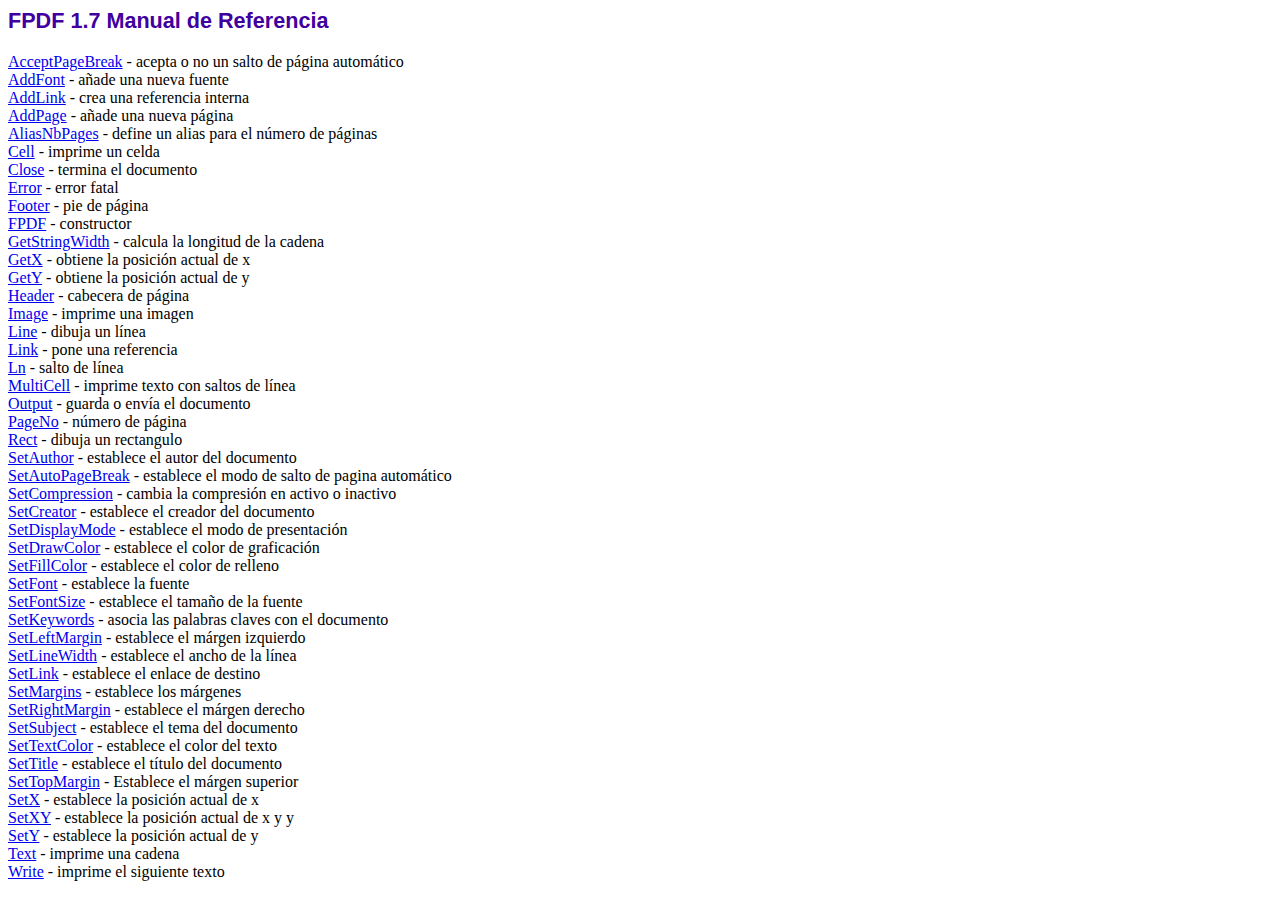
<file: fpdf/doc/index.htm>
<!DOCTYPE html PUBLIC "-//W3C//DTD HTML 4.01 Transitional//EN">
<html>
<head>
<meta http-equiv="Content-Type" content="text/html; charset=ISO-8859-1">
<title>FPDF 1.7 Manual de Referencia</title>
<link type="text/css" rel="stylesheet" href="../fpdf.css">
</head>
<body>
<h1>FPDF 1.7 Manual de Referencia</h1>
<a href="acceptpagebreak.htm">AcceptPageBreak</a> - acepta o no un salto de p�gina autom�tico<br>
<a href="addfont.htm">AddFont</a> - a�ade una nueva fuente<br>
<a href="addlink.htm">AddLink</a> - crea una referencia interna<br>
<a href="addpage.htm">AddPage</a> - a�ade una nueva p�gina<br>
<a href="aliasnbpages.htm">AliasNbPages</a> - define un alias para el n�mero de p�ginas<br>
<a href="cell.htm">Cell</a> - imprime un celda<br>
<a href="close.htm">Close</a> - termina el documento<br>
<a href="error.htm">Error</a> - error fatal<br>
<a href="footer.htm">Footer</a> - pie de p�gina<br>
<a href="fpdf.htm">FPDF</a> - constructor<br>
<a href="getstringwidth.htm">GetStringWidth</a> - calcula la longitud de la cadena<br>
<a href="getx.htm">GetX</a> - obtiene la posici�n actual de x<br>
<a href="gety.htm">GetY</a> - obtiene la posici�n actual de y<br>
<a href="header.htm">Header</a> - cabecera de p�gina<br>
<a href="image.htm">Image</a> - imprime una imagen<br>
<a href="line.htm">Line</a> - dibuja un l�nea<br>
<a href="link.htm">Link</a> - pone una referencia<br>
<a href="ln.htm">Ln</a> - salto de l�nea<br>
<a href="multicell.htm">MultiCell</a> - imprime texto con saltos de l�nea<br>
<a href="output.htm">Output</a> - guarda o env�a el documento<br>
<a href="pageno.htm">PageNo</a> - n�mero de p�gina<br>
<a href="rect.htm">Rect</a> - dibuja un rectangulo<br>
<a href="setauthor.htm">SetAuthor</a> - establece el autor del documento<br>
<a href="setautopagebreak.htm">SetAutoPageBreak</a> - establece el modo de salto de pagina autom�tico<br>
<a href="setcompression.htm">SetCompression</a> - cambia la compresi�n en activo o inactivo<br>
<a href="setcreator.htm">SetCreator</a> - establece el creador del documento<br>
<a href="setdisplaymode.htm">SetDisplayMode</a> - establece el modo de presentaci�n<br>
<a href="setdrawcolor.htm">SetDrawColor</a> - establece el color de graficaci�n<br>
<a href="setfillcolor.htm">SetFillColor</a> - establece el color de relleno<br>
<a href="setfont.htm">SetFont</a> - establece la fuente<br>
<a href="setfontsize.htm">SetFontSize</a> - establece el tama�o de la fuente<br>
<a href="setkeywords.htm">SetKeywords</a> - asocia las palabras claves con el documento<br>
<a href="setleftmargin.htm">SetLeftMargin</a> - establece el m�rgen izquierdo<br>
<a href="setlinewidth.htm">SetLineWidth</a> - establece el ancho de la l�nea<br>
<a href="setlink.htm">SetLink</a> - establece el enlace de destino<br>
<a href="setmargins.htm">SetMargins</a> - establece los m�rgenes<br>
<a href="setrightmargin.htm">SetRightMargin</a> - establece el m�rgen derecho<br>
<a href="setsubject.htm">SetSubject</a> - establece el tema del documento<br>
<a href="settextcolor.htm">SetTextColor</a> - establece el color del texto<br>
<a href="settitle.htm">SetTitle</a> - establece el t�tulo del documento<br>
<a href="settopmargin.htm">SetTopMargin</a> - Establece el m�rgen superior<br>
<a href="setx.htm">SetX</a> - establece la posici�n actual de x<br>
<a href="setxy.htm">SetXY</a> - establece la posici�n actual de x y y<br>
<a href="sety.htm">SetY</a> - establece la posici�n actual de y<br>
<a href="text.htm">Text</a> - imprime una cadena<br>
<a href="write.htm">Write</a> - imprime el siguiente texto<br>
</body>
</html>
</file>
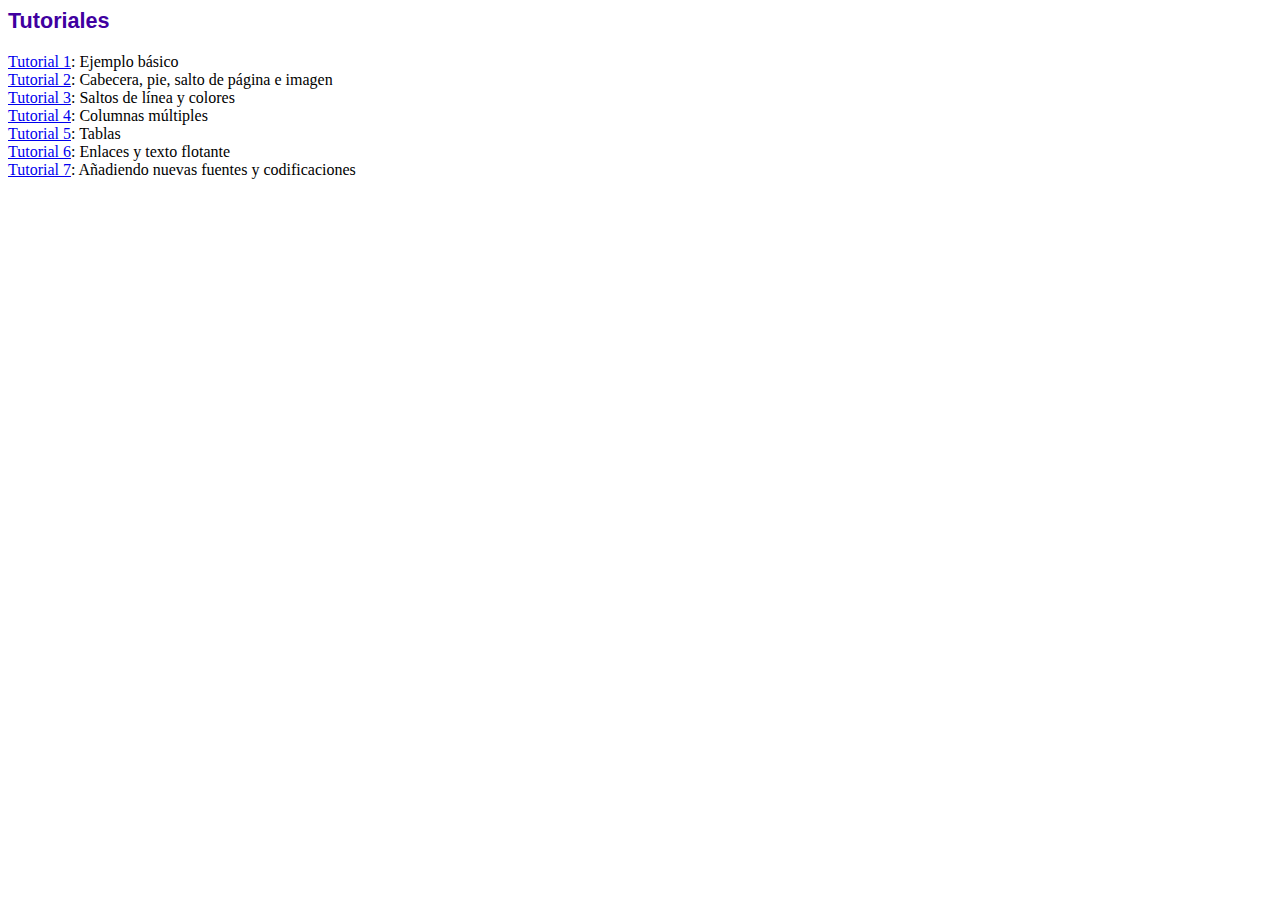
<file: fpdf/tutorial/index.htm>
<!DOCTYPE html PUBLIC "-//W3C//DTD HTML 4.01 Transitional//EN">
<html>
<head>
<meta http-equiv="Content-Type" content="text/html; charset=ISO-8859-1">
<title>Tutoriales</title>
<link type="text/css" rel="stylesheet" href="../fpdf.css">
</head>
<body>
<h1>Tutoriales</h1>
<ul style="list-style-type:none; margin-left:0; padding-left:0">
<li><a href="tuto1.htm">Tutorial 1</a>: Ejemplo b�sico</li>
<li><a href="tuto2.htm">Tutorial 2</a>: Cabecera, pie, salto de p�gina e imagen</li>
<li><a href="tuto3.htm">Tutorial 3</a>: Saltos de l�nea y colores</li>
<li><a href="tuto4.htm">Tutorial 4</a>: Columnas m�ltiples</li>
<li><a href="tuto5.htm">Tutorial 5</a>: Tablas</li>
<li><a href="tuto6.htm">Tutorial 6</a>: Enlaces y texto flotante</li>
<li><a href="tuto7.htm">Tutorial 7</a>: A�adiendo nuevas fuentes y codificaciones</li>
</UL>
</body>
</html>
</file>
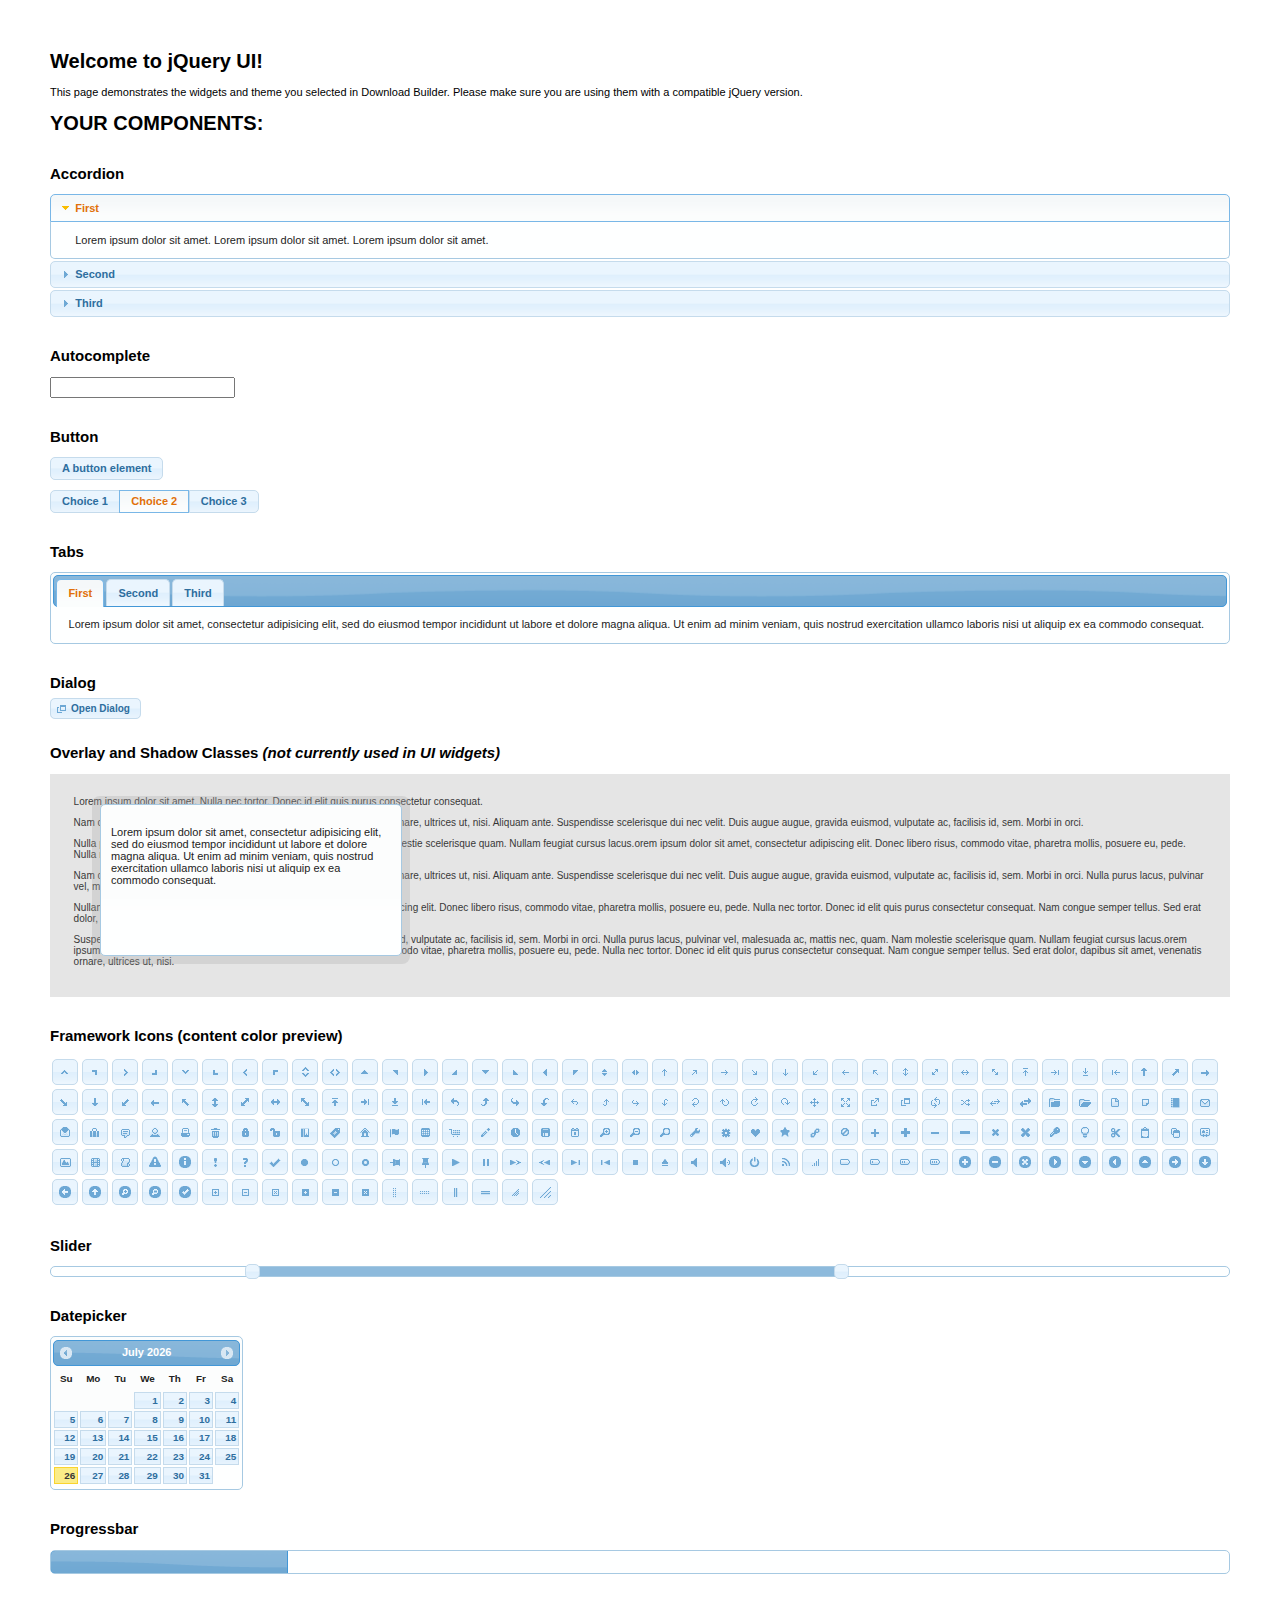
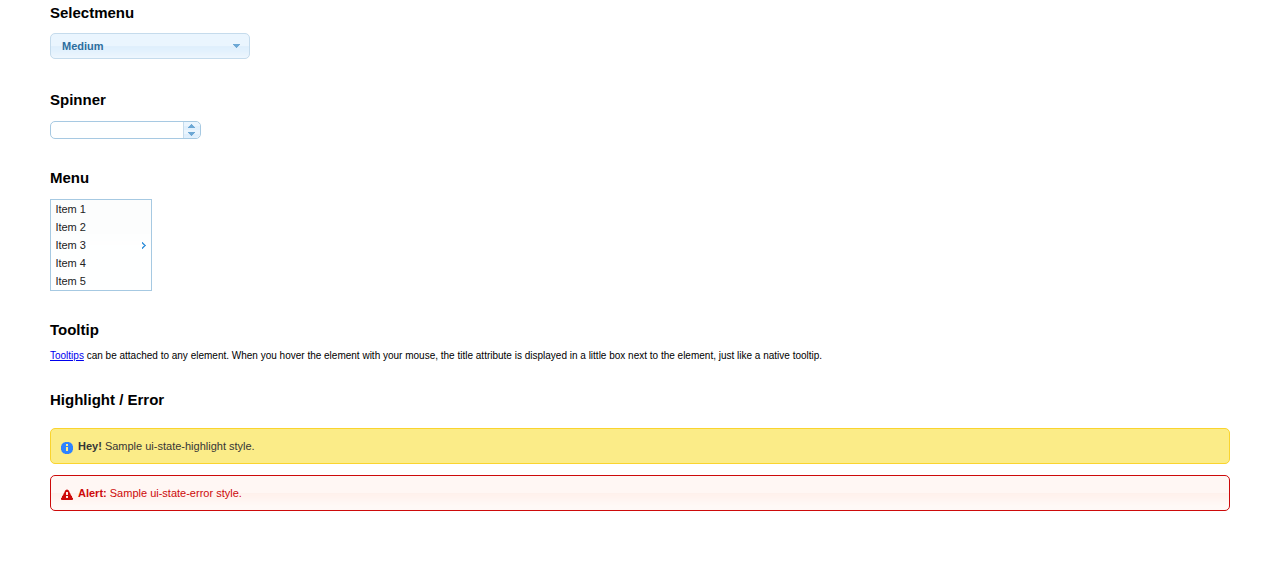
<file: js/jquery-ui/index.html>
<!doctype html>
<html lang="us">
<head>
	<meta charset="utf-8">
	<title>jQuery UI Example Page</title>
	<link href="jquery-ui.css" rel="stylesheet">
	<style>
	body{
		font: 62.5% "Trebuchet MS", sans-serif;
		margin: 50px;
	}
	.demoHeaders {
		margin-top: 2em;
	}
	#dialog-link {
		padding: .4em 1em .4em 20px;
		text-decoration: none;
		position: relative;
	}
	#dialog-link span.ui-icon {
		margin: 0 5px 0 0;
		position: absolute;
		left: .2em;
		top: 50%;
		margin-top: -8px;
	}
	#icons {
		margin: 0;
		padding: 0;
	}
	#icons li {
		margin: 2px;
		position: relative;
		padding: 4px 0;
		cursor: pointer;
		float: left;
		list-style: none;
	}
	#icons span.ui-icon {
		float: left;
		margin: 0 4px;
	}
	.fakewindowcontain .ui-widget-overlay {
		position: absolute;
	}
	select {
		width: 200px;
	}
	</style>
</head>
<body>

<h1>Welcome to jQuery UI!</h1>

<div class="ui-widget">
	<p>This page demonstrates the widgets and theme you selected in Download Builder. Please make sure you are using them with a compatible jQuery version.</p>
</div>

<h1>YOUR COMPONENTS:</h1>


<!-- Accordion -->
<h2 class="demoHeaders">Accordion</h2>
<div id="accordion">
	<h3>First</h3>
	<div>Lorem ipsum dolor sit amet. Lorem ipsum dolor sit amet. Lorem ipsum dolor sit amet.</div>
	<h3>Second</h3>
	<div>Phasellus mattis tincidunt nibh.</div>
	<h3>Third</h3>
	<div>Nam dui erat, auctor a, dignissim quis.</div>
</div>



<!-- Autocomplete -->
<h2 class="demoHeaders">Autocomplete</h2>
<div>
	<input id="autocomplete" title="type &quot;a&quot;">
</div>



<!-- Button -->
<h2 class="demoHeaders">Button</h2>
<button id="button">A button element</button>
<form style="margin-top: 1em;">
	<div id="radioset">
		<input type="radio" id="radio1" name="radio"><label for="radio1">Choice 1</label>
		<input type="radio" id="radio2" name="radio" checked="checked"><label for="radio2">Choice 2</label>
		<input type="radio" id="radio3" name="radio"><label for="radio3">Choice 3</label>
	</div>
</form>



<!-- Tabs -->
<h2 class="demoHeaders">Tabs</h2>
<div id="tabs">
	<ul>
		<li><a href="#tabs-1">First</a></li>
		<li><a href="#tabs-2">Second</a></li>
		<li><a href="#tabs-3">Third</a></li>
	</ul>
	<div id="tabs-1">Lorem ipsum dolor sit amet, consectetur adipisicing elit, sed do eiusmod tempor incididunt ut labore et dolore magna aliqua. Ut enim ad minim veniam, quis nostrud exercitation ullamco laboris nisi ut aliquip ex ea commodo consequat.</div>
	<div id="tabs-2">Phasellus mattis tincidunt nibh. Cras orci urna, blandit id, pretium vel, aliquet ornare, felis. Maecenas scelerisque sem non nisl. Fusce sed lorem in enim dictum bibendum.</div>
	<div id="tabs-3">Nam dui erat, auctor a, dignissim quis, sollicitudin eu, felis. Pellentesque nisi urna, interdum eget, sagittis et, consequat vestibulum, lacus. Mauris porttitor ullamcorper augue.</div>
</div>



<!-- Dialog NOTE: Dialog is not generated by UI in this demo so it can be visually styled in themeroller-->
<h2 class="demoHeaders">Dialog</h2>
<p><a href="#" id="dialog-link" class="ui-state-default ui-corner-all"><span class="ui-icon ui-icon-newwin"></span>Open Dialog</a></p>

<h2 class="demoHeaders">Overlay and Shadow Classes <em>(not currently used in UI widgets)</em></h2>
<div style="position: relative; width: 96%; height: 200px; padding:1% 2%; overflow:hidden;" class="fakewindowcontain">
	<p>Lorem ipsum dolor sit amet,  Nulla nec tortor. Donec id elit quis purus consectetur consequat. </p><p>Nam congue semper tellus. Sed erat dolor, dapibus sit amet, venenatis ornare, ultrices ut, nisi. Aliquam ante. Suspendisse scelerisque dui nec velit. Duis augue augue, gravida euismod, vulputate ac, facilisis id, sem. Morbi in orci. </p><p>Nulla purus lacus, pulvinar vel, malesuada ac, mattis nec, quam. Nam molestie scelerisque quam. Nullam feugiat cursus lacus.orem ipsum dolor sit amet, consectetur adipiscing elit. Donec libero risus, commodo vitae, pharetra mollis, posuere eu, pede. Nulla nec tortor. Donec id elit quis purus consectetur consequat. </p><p>Nam congue semper tellus. Sed erat dolor, dapibus sit amet, venenatis ornare, ultrices ut, nisi. Aliquam ante. Suspendisse scelerisque dui nec velit. Duis augue augue, gravida euismod, vulputate ac, facilisis id, sem. Morbi in orci. Nulla purus lacus, pulvinar vel, malesuada ac, mattis nec, quam. Nam molestie scelerisque quam. </p><p>Nullam feugiat cursus lacus.orem ipsum dolor sit amet, consectetur adipiscing elit. Donec libero risus, commodo vitae, pharetra mollis, posuere eu, pede. Nulla nec tortor. Donec id elit quis purus consectetur consequat. Nam congue semper tellus. Sed erat dolor, dapibus sit amet, venenatis ornare, ultrices ut, nisi. Aliquam ante. </p><p>Suspendisse scelerisque dui nec velit. Duis augue augue, gravida euismod, vulputate ac, facilisis id, sem. Morbi in orci. Nulla purus lacus, pulvinar vel, malesuada ac, mattis nec, quam. Nam molestie scelerisque quam. Nullam feugiat cursus lacus.orem ipsum dolor sit amet, consectetur adipiscing elit. Donec libero risus, commodo vitae, pharetra mollis, posuere eu, pede. Nulla nec tortor. Donec id elit quis purus consectetur consequat. Nam congue semper tellus. Sed erat dolor, dapibus sit amet, venenatis ornare, ultrices ut, nisi. </p>

	<!-- ui-dialog -->
	<div class="ui-overlay"><div class="ui-widget-overlay"></div><div class="ui-widget-shadow ui-corner-all" style="width: 302px; height: 152px; position: absolute; left: 50px; top: 30px;"></div></div>
	<div style="position: absolute; width: 280px; height: 130px;left: 50px; top: 30px; padding: 10px;" class="ui-widget ui-widget-content ui-corner-all">
		<div class="ui-dialog-content ui-widget-content" style="background: none; border: 0;">
			<p>Lorem ipsum dolor sit amet, consectetur adipisicing elit, sed do eiusmod tempor incididunt ut labore et dolore magna aliqua. Ut enim ad minim veniam, quis nostrud exercitation ullamco laboris nisi ut aliquip ex ea commodo consequat.</p>
		</div>
	</div>

</div>

<!-- ui-dialog -->
<div id="dialog" title="Dialog Title">
	<p>Lorem ipsum dolor sit amet, consectetur adipisicing elit, sed do eiusmod tempor incididunt ut labore et dolore magna aliqua. Ut enim ad minim veniam, quis nostrud exercitation ullamco laboris nisi ut aliquip ex ea commodo consequat.</p>
</div>



<h2 class="demoHeaders">Framework Icons (content color preview)</h2>
<ul id="icons" class="ui-widget ui-helper-clearfix">
	<li class="ui-state-default ui-corner-all" title=".ui-icon-carat-1-n"><span class="ui-icon ui-icon-carat-1-n"></span></li>
	<li class="ui-state-default ui-corner-all" title=".ui-icon-carat-1-ne"><span class="ui-icon ui-icon-carat-1-ne"></span></li>
	<li class="ui-state-default ui-corner-all" title=".ui-icon-carat-1-e"><span class="ui-icon ui-icon-carat-1-e"></span></li>
	<li class="ui-state-default ui-corner-all" title=".ui-icon-carat-1-se"><span class="ui-icon ui-icon-carat-1-se"></span></li>
	<li class="ui-state-default ui-corner-all" title=".ui-icon-carat-1-s"><span class="ui-icon ui-icon-carat-1-s"></span></li>
	<li class="ui-state-default ui-corner-all" title=".ui-icon-carat-1-sw"><span class="ui-icon ui-icon-carat-1-sw"></span></li>
	<li class="ui-state-default ui-corner-all" title=".ui-icon-carat-1-w"><span class="ui-icon ui-icon-carat-1-w"></span></li>
	<li class="ui-state-default ui-corner-all" title=".ui-icon-carat-1-nw"><span class="ui-icon ui-icon-carat-1-nw"></span></li>
	<li class="ui-state-default ui-corner-all" title=".ui-icon-carat-2-n-s"><span class="ui-icon ui-icon-carat-2-n-s"></span></li>
	<li class="ui-state-default ui-corner-all" title=".ui-icon-carat-2-e-w"><span class="ui-icon ui-icon-carat-2-e-w"></span></li>
	<li class="ui-state-default ui-corner-all" title=".ui-icon-triangle-1-n"><span class="ui-icon ui-icon-triangle-1-n"></span></li>
	<li class="ui-state-default ui-corner-all" title=".ui-icon-triangle-1-ne"><span class="ui-icon ui-icon-triangle-1-ne"></span></li>
	<li class="ui-state-default ui-corner-all" title=".ui-icon-triangle-1-e"><span class="ui-icon ui-icon-triangle-1-e"></span></li>
	<li class="ui-state-default ui-corner-all" title=".ui-icon-triangle-1-se"><span class="ui-icon ui-icon-triangle-1-se"></span></li>
	<li class="ui-state-default ui-corner-all" title=".ui-icon-triangle-1-s"><span class="ui-icon ui-icon-triangle-1-s"></span></li>
	<li class="ui-state-default ui-corner-all" title=".ui-icon-triangle-1-sw"><span class="ui-icon ui-icon-triangle-1-sw"></span></li>
	<li class="ui-state-default ui-corner-all" title=".ui-icon-triangle-1-w"><span class="ui-icon ui-icon-triangle-1-w"></span></li>
	<li class="ui-state-default ui-corner-all" title=".ui-icon-triangle-1-nw"><span class="ui-icon ui-icon-triangle-1-nw"></span></li>
	<li class="ui-state-default ui-corner-all" title=".ui-icon-triangle-2-n-s"><span class="ui-icon ui-icon-triangle-2-n-s"></span></li>
	<li class="ui-state-default ui-corner-all" title=".ui-icon-triangle-2-e-w"><span class="ui-icon ui-icon-triangle-2-e-w"></span></li>
	<li class="ui-state-default ui-corner-all" title=".ui-icon-arrow-1-n"><span class="ui-icon ui-icon-arrow-1-n"></span></li>
	<li class="ui-state-default ui-corner-all" title=".ui-icon-arrow-1-ne"><span class="ui-icon ui-icon-arrow-1-ne"></span></li>
	<li class="ui-state-default ui-corner-all" title=".ui-icon-arrow-1-e"><span class="ui-icon ui-icon-arrow-1-e"></span></li>
	<li class="ui-state-default ui-corner-all" title=".ui-icon-arrow-1-se"><span class="ui-icon ui-icon-arrow-1-se"></span></li>
	<li class="ui-state-default ui-corner-all" title=".ui-icon-arrow-1-s"><span class="ui-icon ui-icon-arrow-1-s"></span></li>
	<li class="ui-state-default ui-corner-all" title=".ui-icon-arrow-1-sw"><span class="ui-icon ui-icon-arrow-1-sw"></span></li>
	<li class="ui-state-default ui-corner-all" title=".ui-icon-arrow-1-w"><span class="ui-icon ui-icon-arrow-1-w"></span></li>
	<li class="ui-state-default ui-corner-all" title=".ui-icon-arrow-1-nw"><span class="ui-icon ui-icon-arrow-1-nw"></span></li>
	<li class="ui-state-default ui-corner-all" title=".ui-icon-arrow-2-n-s"><span class="ui-icon ui-icon-arrow-2-n-s"></span></li>
	<li class="ui-state-default ui-corner-all" title=".ui-icon-arrow-2-ne-sw"><span class="ui-icon ui-icon-arrow-2-ne-sw"></span></li>
	<li class="ui-state-default ui-corner-all" title=".ui-icon-arrow-2-e-w"><span class="ui-icon ui-icon-arrow-2-e-w"></span></li>
	<li class="ui-state-default ui-corner-all" title=".ui-icon-arrow-2-se-nw"><span class="ui-icon ui-icon-arrow-2-se-nw"></span></li>
	<li class="ui-state-default ui-corner-all" title=".ui-icon-arrowstop-1-n"><span class="ui-icon ui-icon-arrowstop-1-n"></span></li>
	<li class="ui-state-default ui-corner-all" title=".ui-icon-arrowstop-1-e"><span class="ui-icon ui-icon-arrowstop-1-e"></span></li>
	<li class="ui-state-default ui-corner-all" title=".ui-icon-arrowstop-1-s"><span class="ui-icon ui-icon-arrowstop-1-s"></span></li>
	<li class="ui-state-default ui-corner-all" title=".ui-icon-arrowstop-1-w"><span class="ui-icon ui-icon-arrowstop-1-w"></span></li>
	<li class="ui-state-default ui-corner-all" title=".ui-icon-arrowthick-1-n"><span class="ui-icon ui-icon-arrowthick-1-n"></span></li>
	<li class="ui-state-default ui-corner-all" title=".ui-icon-arrowthick-1-ne"><span class="ui-icon ui-icon-arrowthick-1-ne"></span></li>
	<li class="ui-state-default ui-corner-all" title=".ui-icon-arrowthick-1-e"><span class="ui-icon ui-icon-arrowthick-1-e"></span></li>
	<li class="ui-state-default ui-corner-all" title=".ui-icon-arrowthick-1-se"><span class="ui-icon ui-icon-arrowthick-1-se"></span></li>
	<li class="ui-state-default ui-corner-all" title=".ui-icon-arrowthick-1-s"><span class="ui-icon ui-icon-arrowthick-1-s"></span></li>
	<li class="ui-state-default ui-corner-all" title=".ui-icon-arrowthick-1-sw"><span class="ui-icon ui-icon-arrowthick-1-sw"></span></li>
	<li class="ui-state-default ui-corner-all" title=".ui-icon-arrowthick-1-w"><span class="ui-icon ui-icon-arrowthick-1-w"></span></li>
	<li class="ui-state-default ui-corner-all" title=".ui-icon-arrowthick-1-nw"><span class="ui-icon ui-icon-arrowthick-1-nw"></span></li>
	<li class="ui-state-default ui-corner-all" title=".ui-icon-arrowthick-2-n-s"><span class="ui-icon ui-icon-arrowthick-2-n-s"></span></li>
	<li class="ui-state-default ui-corner-all" title=".ui-icon-arrowthick-2-ne-sw"><span class="ui-icon ui-icon-arrowthick-2-ne-sw"></span></li>
	<li class="ui-state-default ui-corner-all" title=".ui-icon-arrowthick-2-e-w"><span class="ui-icon ui-icon-arrowthick-2-e-w"></span></li>
	<li class="ui-state-default ui-corner-all" title=".ui-icon-arrowthick-2-se-nw"><span class="ui-icon ui-icon-arrowthick-2-se-nw"></span></li>
	<li class="ui-state-default ui-corner-all" title=".ui-icon-arrowthickstop-1-n"><span class="ui-icon ui-icon-arrowthickstop-1-n"></span></li>
	<li class="ui-state-default ui-corner-all" title=".ui-icon-arrowthickstop-1-e"><span class="ui-icon ui-icon-arrowthickstop-1-e"></span></li>
	<li class="ui-state-default ui-corner-all" title=".ui-icon-arrowthickstop-1-s"><span class="ui-icon ui-icon-arrowthickstop-1-s"></span></li>
	<li class="ui-state-default ui-corner-all" title=".ui-icon-arrowthickstop-1-w"><span class="ui-icon ui-icon-arrowthickstop-1-w"></span></li>
	<li class="ui-state-default ui-corner-all" title=".ui-icon-arrowreturnthick-1-w"><span class="ui-icon ui-icon-arrowreturnthick-1-w"></span></li>
	<li class="ui-state-default ui-corner-all" title=".ui-icon-arrowreturnthick-1-n"><span class="ui-icon ui-icon-arrowreturnthick-1-n"></span></li>
	<li class="ui-state-default ui-corner-all" title=".ui-icon-arrowreturnthick-1-e"><span class="ui-icon ui-icon-arrowreturnthick-1-e"></span></li>
	<li class="ui-state-default ui-corner-all" title=".ui-icon-arrowreturnthick-1-s"><span class="ui-icon ui-icon-arrowreturnthick-1-s"></span></li>
	<li class="ui-state-default ui-corner-all" title=".ui-icon-arrowreturn-1-w"><span class="ui-icon ui-icon-arrowreturn-1-w"></span></li>
	<li class="ui-state-default ui-corner-all" title=".ui-icon-arrowreturn-1-n"><span class="ui-icon ui-icon-arrowreturn-1-n"></span></li>
	<li class="ui-state-default ui-corner-all" title=".ui-icon-arrowreturn-1-e"><span class="ui-icon ui-icon-arrowreturn-1-e"></span></li>
	<li class="ui-state-default ui-corner-all" title=".ui-icon-arrowreturn-1-s"><span class="ui-icon ui-icon-arrowreturn-1-s"></span></li>
	<li class="ui-state-default ui-corner-all" title=".ui-icon-arrowrefresh-1-w"><span class="ui-icon ui-icon-arrowrefresh-1-w"></span></li>
	<li class="ui-state-default ui-corner-all" title=".ui-icon-arrowrefresh-1-n"><span class="ui-icon ui-icon-arrowrefresh-1-n"></span></li>
	<li class="ui-state-default ui-corner-all" title=".ui-icon-arrowrefresh-1-e"><span class="ui-icon ui-icon-arrowrefresh-1-e"></span></li>
	<li class="ui-state-default ui-corner-all" title=".ui-icon-arrowrefresh-1-s"><span class="ui-icon ui-icon-arrowrefresh-1-s"></span></li>
	<li class="ui-state-default ui-corner-all" title=".ui-icon-arrow-4"><span class="ui-icon ui-icon-arrow-4"></span></li>
	<li class="ui-state-default ui-corner-all" title=".ui-icon-arrow-4-diag"><span class="ui-icon ui-icon-arrow-4-diag"></span></li>
	<li class="ui-state-default ui-corner-all" title=".ui-icon-extlink"><span class="ui-icon ui-icon-extlink"></span></li>
	<li class="ui-state-default ui-corner-all" title=".ui-icon-newwin"><span class="ui-icon ui-icon-newwin"></span></li>
	<li class="ui-state-default ui-corner-all" title=".ui-icon-refresh"><span class="ui-icon ui-icon-refresh"></span></li>
	<li class="ui-state-default ui-corner-all" title=".ui-icon-shuffle"><span class="ui-icon ui-icon-shuffle"></span></li>
	<li class="ui-state-default ui-corner-all" title=".ui-icon-transfer-e-w"><span class="ui-icon ui-icon-transfer-e-w"></span></li>
	<li class="ui-state-default ui-corner-all" title=".ui-icon-transferthick-e-w"><span class="ui-icon ui-icon-transferthick-e-w"></span></li>
	<li class="ui-state-default ui-corner-all" title=".ui-icon-folder-collapsed"><span class="ui-icon ui-icon-folder-collapsed"></span></li>
	<li class="ui-state-default ui-corner-all" title=".ui-icon-folder-open"><span class="ui-icon ui-icon-folder-open"></span></li>
	<li class="ui-state-default ui-corner-all" title=".ui-icon-document"><span class="ui-icon ui-icon-document"></span></li>
	<li class="ui-state-default ui-corner-all" title=".ui-icon-document-b"><span class="ui-icon ui-icon-document-b"></span></li>
	<li class="ui-state-default ui-corner-all" title=".ui-icon-note"><span class="ui-icon ui-icon-note"></span></li>
	<li class="ui-state-default ui-corner-all" title=".ui-icon-mail-closed"><span class="ui-icon ui-icon-mail-closed"></span></li>
	<li class="ui-state-default ui-corner-all" title=".ui-icon-mail-open"><span class="ui-icon ui-icon-mail-open"></span></li>
	<li class="ui-state-default ui-corner-all" title=".ui-icon-suitcase"><span class="ui-icon ui-icon-suitcase"></span></li>
	<li class="ui-state-default ui-corner-all" title=".ui-icon-comment"><span class="ui-icon ui-icon-comment"></span></li>
	<li class="ui-state-default ui-corner-all" title=".ui-icon-person"><span class="ui-icon ui-icon-person"></span></li>
	<li class="ui-state-default ui-corner-all" title=".ui-icon-print"><span class="ui-icon ui-icon-print"></span></li>
	<li class="ui-state-default ui-corner-all" title=".ui-icon-trash"><span class="ui-icon ui-icon-trash"></span></li>
	<li class="ui-state-default ui-corner-all" title=".ui-icon-locked"><span class="ui-icon ui-icon-locked"></span></li>
	<li class="ui-state-default ui-corner-all" title=".ui-icon-unlocked"><span class="ui-icon ui-icon-unlocked"></span></li>
	<li class="ui-state-default ui-corner-all" title=".ui-icon-bookmark"><span class="ui-icon ui-icon-bookmark"></span></li>
	<li class="ui-state-default ui-corner-all" title=".ui-icon-tag"><span class="ui-icon ui-icon-tag"></span></li>
	<li class="ui-state-default ui-corner-all" title=".ui-icon-home"><span class="ui-icon ui-icon-home"></span></li>
	<li class="ui-state-default ui-corner-all" title=".ui-icon-flag"><span class="ui-icon ui-icon-flag"></span></li>
	<li class="ui-state-default ui-corner-all" title=".ui-icon-calculator"><span class="ui-icon ui-icon-calculator"></span></li>
	<li class="ui-state-default ui-corner-all" title=".ui-icon-cart"><span class="ui-icon ui-icon-cart"></span></li>
	<li class="ui-state-default ui-corner-all" title=".ui-icon-pencil"><span class="ui-icon ui-icon-pencil"></span></li>
	<li class="ui-state-default ui-corner-all" title=".ui-icon-clock"><span class="ui-icon ui-icon-clock"></span></li>
	<li class="ui-state-default ui-corner-all" title=".ui-icon-disk"><span class="ui-icon ui-icon-disk"></span></li>
	<li class="ui-state-default ui-corner-all" title=".ui-icon-calendar"><span class="ui-icon ui-icon-calendar"></span></li>
	<li class="ui-state-default ui-corner-all" title=".ui-icon-zoomin"><span class="ui-icon ui-icon-zoomin"></span></li>
	<li class="ui-state-default ui-corner-all" title=".ui-icon-zoomout"><span class="ui-icon ui-icon-zoomout"></span></li>
	<li class="ui-state-default ui-corner-all" title=".ui-icon-search"><span class="ui-icon ui-icon-search"></span></li>
	<li class="ui-state-default ui-corner-all" title=".ui-icon-wrench"><span class="ui-icon ui-icon-wrench"></span></li>
	<li class="ui-state-default ui-corner-all" title=".ui-icon-gear"><span class="ui-icon ui-icon-gear"></span></li>
	<li class="ui-state-default ui-corner-all" title=".ui-icon-heart"><span class="ui-icon ui-icon-heart"></span></li>
	<li class="ui-state-default ui-corner-all" title=".ui-icon-star"><span class="ui-icon ui-icon-star"></span></li>
	<li class="ui-state-default ui-corner-all" title=".ui-icon-link"><span class="ui-icon ui-icon-link"></span></li>
	<li class="ui-state-default ui-corner-all" title=".ui-icon-cancel"><span class="ui-icon ui-icon-cancel"></span></li>
	<li class="ui-state-default ui-corner-all" title=".ui-icon-plus"><span class="ui-icon ui-icon-plus"></span></li>
	<li class="ui-state-default ui-corner-all" title=".ui-icon-plusthick"><span class="ui-icon ui-icon-plusthick"></span></li>
	<li class="ui-state-default ui-corner-all" title=".ui-icon-minus"><span class="ui-icon ui-icon-minus"></span></li>
	<li class="ui-state-default ui-corner-all" title=".ui-icon-minusthick"><span class="ui-icon ui-icon-minusthick"></span></li>
	<li class="ui-state-default ui-corner-all" title=".ui-icon-close"><span class="ui-icon ui-icon-close"></span></li>
	<li class="ui-state-default ui-corner-all" title=".ui-icon-closethick"><span class="ui-icon ui-icon-closethick"></span></li>
	<li class="ui-state-default ui-corner-all" title=".ui-icon-key"><span class="ui-icon ui-icon-key"></span></li>
	<li class="ui-state-default ui-corner-all" title=".ui-icon-lightbulb"><span class="ui-icon ui-icon-lightbulb"></span></li>
	<li class="ui-state-default ui-corner-all" title=".ui-icon-scissors"><span class="ui-icon ui-icon-scissors"></span></li>
	<li class="ui-state-default ui-corner-all" title=".ui-icon-clipboard"><span class="ui-icon ui-icon-clipboard"></span></li>
	<li class="ui-state-default ui-corner-all" title=".ui-icon-copy"><span class="ui-icon ui-icon-copy"></span></li>
	<li class="ui-state-default ui-corner-all" title=".ui-icon-contact"><span class="ui-icon ui-icon-contact"></span></li>
	<li class="ui-state-default ui-corner-all" title=".ui-icon-image"><span class="ui-icon ui-icon-image"></span></li>
	<li class="ui-state-default ui-corner-all" title=".ui-icon-video"><span class="ui-icon ui-icon-video"></span></li>
	<li class="ui-state-default ui-corner-all" title=".ui-icon-script"><span class="ui-icon ui-icon-script"></span></li>
	<li class="ui-state-default ui-corner-all" title=".ui-icon-alert"><span class="ui-icon ui-icon-alert"></span></li>
	<li class="ui-state-default ui-corner-all" title=".ui-icon-info"><span class="ui-icon ui-icon-info"></span></li>
	<li class="ui-state-default ui-corner-all" title=".ui-icon-notice"><span class="ui-icon ui-icon-notice"></span></li>
	<li class="ui-state-default ui-corner-all" title=".ui-icon-help"><span class="ui-icon ui-icon-help"></span></li>
	<li class="ui-state-default ui-corner-all" title=".ui-icon-check"><span class="ui-icon ui-icon-check"></span></li>
	<li class="ui-state-default ui-corner-all" title=".ui-icon-bullet"><span class="ui-icon ui-icon-bullet"></span></li>
	<li class="ui-state-default ui-corner-all" title=".ui-icon-radio-off"><span class="ui-icon ui-icon-radio-off"></span></li>
	<li class="ui-state-default ui-corner-all" title=".ui-icon-radio-on"><span class="ui-icon ui-icon-radio-on"></span></li>
	<li class="ui-state-default ui-corner-all" title=".ui-icon-pin-w"><span class="ui-icon ui-icon-pin-w"></span></li>
	<li class="ui-state-default ui-corner-all" title=".ui-icon-pin-s"><span class="ui-icon ui-icon-pin-s"></span></li>
	<li class="ui-state-default ui-corner-all" title=".ui-icon-play"><span class="ui-icon ui-icon-play"></span></li>
	<li class="ui-state-default ui-corner-all" title=".ui-icon-pause"><span class="ui-icon ui-icon-pause"></span></li>
	<li class="ui-state-default ui-corner-all" title=".ui-icon-seek-next"><span class="ui-icon ui-icon-seek-next"></span></li>
	<li class="ui-state-default ui-corner-all" title=".ui-icon-seek-prev"><span class="ui-icon ui-icon-seek-prev"></span></li>
	<li class="ui-state-default ui-corner-all" title=".ui-icon-seek-end"><span class="ui-icon ui-icon-seek-end"></span></li>
	<li class="ui-state-default ui-corner-all" title=".ui-icon-seek-first"><span class="ui-icon ui-icon-seek-first"></span></li>
	<li class="ui-state-default ui-corner-all" title=".ui-icon-stop"><span class="ui-icon ui-icon-stop"></span></li>
	<li class="ui-state-default ui-corner-all" title=".ui-icon-eject"><span class="ui-icon ui-icon-eject"></span></li>
	<li class="ui-state-default ui-corner-all" title=".ui-icon-volume-off"><span class="ui-icon ui-icon-volume-off"></span></li>
	<li class="ui-state-default ui-corner-all" title=".ui-icon-volume-on"><span class="ui-icon ui-icon-volume-on"></span></li>
	<li class="ui-state-default ui-corner-all" title=".ui-icon-power"><span class="ui-icon ui-icon-power"></span></li>
	<li class="ui-state-default ui-corner-all" title=".ui-icon-signal-diag"><span class="ui-icon ui-icon-signal-diag"></span></li>
	<li class="ui-state-default ui-corner-all" title=".ui-icon-signal"><span class="ui-icon ui-icon-signal"></span></li>
	<li class="ui-state-default ui-corner-all" title=".ui-icon-battery-0"><span class="ui-icon ui-icon-battery-0"></span></li>
	<li class="ui-state-default ui-corner-all" title=".ui-icon-battery-1"><span class="ui-icon ui-icon-battery-1"></span></li>
	<li class="ui-state-default ui-corner-all" title=".ui-icon-battery-2"><span class="ui-icon ui-icon-battery-2"></span></li>
	<li class="ui-state-default ui-corner-all" title=".ui-icon-battery-3"><span class="ui-icon ui-icon-battery-3"></span></li>
	<li class="ui-state-default ui-corner-all" title=".ui-icon-circle-plus"><span class="ui-icon ui-icon-circle-plus"></span></li>
	<li class="ui-state-default ui-corner-all" title=".ui-icon-circle-minus"><span class="ui-icon ui-icon-circle-minus"></span></li>
	<li class="ui-state-default ui-corner-all" title=".ui-icon-circle-close"><span class="ui-icon ui-icon-circle-close"></span></li>
	<li class="ui-state-default ui-corner-all" title=".ui-icon-circle-triangle-e"><span class="ui-icon ui-icon-circle-triangle-e"></span></li>
	<li class="ui-state-default ui-corner-all" title=".ui-icon-circle-triangle-s"><span class="ui-icon ui-icon-circle-triangle-s"></span></li>
	<li class="ui-state-default ui-corner-all" title=".ui-icon-circle-triangle-w"><span class="ui-icon ui-icon-circle-triangle-w"></span></li>
	<li class="ui-state-default ui-corner-all" title=".ui-icon-circle-triangle-n"><span class="ui-icon ui-icon-circle-triangle-n"></span></li>
	<li class="ui-state-default ui-corner-all" title=".ui-icon-circle-arrow-e"><span class="ui-icon ui-icon-circle-arrow-e"></span></li>
	<li class="ui-state-default ui-corner-all" title=".ui-icon-circle-arrow-s"><span class="ui-icon ui-icon-circle-arrow-s"></span></li>
	<li class="ui-state-default ui-corner-all" title=".ui-icon-circle-arrow-w"><span class="ui-icon ui-icon-circle-arrow-w"></span></li>
	<li class="ui-state-default ui-corner-all" title=".ui-icon-circle-arrow-n"><span class="ui-icon ui-icon-circle-arrow-n"></span></li>
	<li class="ui-state-default ui-corner-all" title=".ui-icon-circle-zoomin"><span class="ui-icon ui-icon-circle-zoomin"></span></li>
	<li class="ui-state-default ui-corner-all" title=".ui-icon-circle-zoomout"><span class="ui-icon ui-icon-circle-zoomout"></span></li>
	<li class="ui-state-default ui-corner-all" title=".ui-icon-circle-check"><span class="ui-icon ui-icon-circle-check"></span></li>
	<li class="ui-state-default ui-corner-all" title=".ui-icon-circlesmall-plus"><span class="ui-icon ui-icon-circlesmall-plus"></span></li>
	<li class="ui-state-default ui-corner-all" title=".ui-icon-circlesmall-minus"><span class="ui-icon ui-icon-circlesmall-minus"></span></li>
	<li class="ui-state-default ui-corner-all" title=".ui-icon-circlesmall-close"><span class="ui-icon ui-icon-circlesmall-close"></span></li>
	<li class="ui-state-default ui-corner-all" title=".ui-icon-squaresmall-plus"><span class="ui-icon ui-icon-squaresmall-plus"></span></li>
	<li class="ui-state-default ui-corner-all" title=".ui-icon-squaresmall-minus"><span class="ui-icon ui-icon-squaresmall-minus"></span></li>
	<li class="ui-state-default ui-corner-all" title=".ui-icon-squaresmall-close"><span class="ui-icon ui-icon-squaresmall-close"></span></li>
	<li class="ui-state-default ui-corner-all" title=".ui-icon-grip-dotted-vertical"><span class="ui-icon ui-icon-grip-dotted-vertical"></span></li>
	<li class="ui-state-default ui-corner-all" title=".ui-icon-grip-dotted-horizontal"><span class="ui-icon ui-icon-grip-dotted-horizontal"></span></li>
	<li class="ui-state-default ui-corner-all" title=".ui-icon-grip-solid-vertical"><span class="ui-icon ui-icon-grip-solid-vertical"></span></li>
	<li class="ui-state-default ui-corner-all" title=".ui-icon-grip-solid-horizontal"><span class="ui-icon ui-icon-grip-solid-horizontal"></span></li>
	<li class="ui-state-default ui-corner-all" title=".ui-icon-gripsmall-diagonal-se"><span class="ui-icon ui-icon-gripsmall-diagonal-se"></span></li>
	<li class="ui-state-default ui-corner-all" title=".ui-icon-grip-diagonal-se"><span class="ui-icon ui-icon-grip-diagonal-se"></span></li>
</ul>


<!-- Slider -->
<h2 class="demoHeaders">Slider</h2>
<div id="slider"></div>



<!-- Datepicker -->
<h2 class="demoHeaders">Datepicker</h2>
<div id="datepicker"></div>



<!-- Progressbar -->
<h2 class="demoHeaders">Progressbar</h2>
<div id="progressbar"></div>



<!-- Progressbar -->
<h2 class="demoHeaders">Selectmenu</h2>
<select id="selectmenu">
	<option>Slower</option>
	<option>Slow</option>
	<option selected="selected">Medium</option>
	<option>Fast</option>
	<option>Faster</option>
</select>



<!-- Spinner -->
<h2 class="demoHeaders">Spinner</h2>
<input id="spinner">



<!-- Menu -->
<h2 class="demoHeaders">Menu</h2>
<ul style="width:100px;" id="menu">
	<li>Item 1</li>
	<li>Item 2</li>
	<li>Item 3
		<ul>
			<li>Item 3-1</li>
			<li>Item 3-2</li>
			<li>Item 3-3</li>
			<li>Item 3-4</li>
			<li>Item 3-5</li>
		</ul>
	</li>
	<li>Item 4</li>
	<li>Item 5</li>
</ul>



<!-- Tooltip -->
<h2 class="demoHeaders">Tooltip</h2>
<p id="tooltip">
	<a href="#" title="That&apos;s what this widget is">Tooltips</a> can be attached to any element. When you hover
the element with your mouse, the title attribute is displayed in a little box next to the element, just like a native tooltip.
</p>


<!-- Highlight / Error -->
<h2 class="demoHeaders">Highlight / Error</h2>
<div class="ui-widget">
	<div class="ui-state-highlight ui-corner-all" style="margin-top: 20px; padding: 0 .7em;">
		<p><span class="ui-icon ui-icon-info" style="float: left; margin-right: .3em;"></span>
		<strong>Hey!</strong> Sample ui-state-highlight style.</p>
	</div>
</div>
<br>
<div class="ui-widget">
	<div class="ui-state-error ui-corner-all" style="padding: 0 .7em;">
		<p><span class="ui-icon ui-icon-alert" style="float: left; margin-right: .3em;"></span>
		<strong>Alert:</strong> Sample ui-state-error style.</p>
	</div>
</div>

<script src="external/jquery/jquery.js"></script>
<script src="jquery-ui.js"></script>
<script>

$( "#accordion" ).accordion();



var availableTags = [
	"ActionScript",
	"AppleScript",
	"Asp",
	"BASIC",
	"C",
	"C++",
	"Clojure",
	"COBOL",
	"ColdFusion",
	"Erlang",
	"Fortran",
	"Groovy",
	"Haskell",
	"Java",
	"JavaScript",
	"Lisp",
	"Perl",
	"PHP",
	"Python",
	"Ruby",
	"Scala",
	"Scheme"
];
$( "#autocomplete" ).autocomplete({
	source: availableTags
});



$( "#button" ).button();
$( "#radioset" ).buttonset();



$( "#tabs" ).tabs();



$( "#dialog" ).dialog({
	autoOpen: false,
	width: 400,
	buttons: [
		{
			text: "Ok",
			click: function() {
				$( this ).dialog( "close" );
			}
		},
		{
			text: "Cancel",
			click: function() {
				$( this ).dialog( "close" );
			}
		}
	]
});

// Link to open the dialog
$( "#dialog-link" ).click(function( event ) {
	$( "#dialog" ).dialog( "open" );
	event.preventDefault();
});



$( "#datepicker" ).datepicker({
	inline: true
});



$( "#slider" ).slider({
	range: true,
	values: [ 17, 67 ]
});



$( "#progressbar" ).progressbar({
	value: 20
});



$( "#spinner" ).spinner();



$( "#menu" ).menu();



$( "#tooltip" ).tooltip();



$( "#selectmenu" ).selectmenu();


// Hover states on the static widgets
$( "#dialog-link, #icons li" ).hover(
	function() {
		$( this ).addClass( "ui-state-hover" );
	},
	function() {
		$( this ).removeClass( "ui-state-hover" );
	}
);
</script>
</body>
</html>
</file>
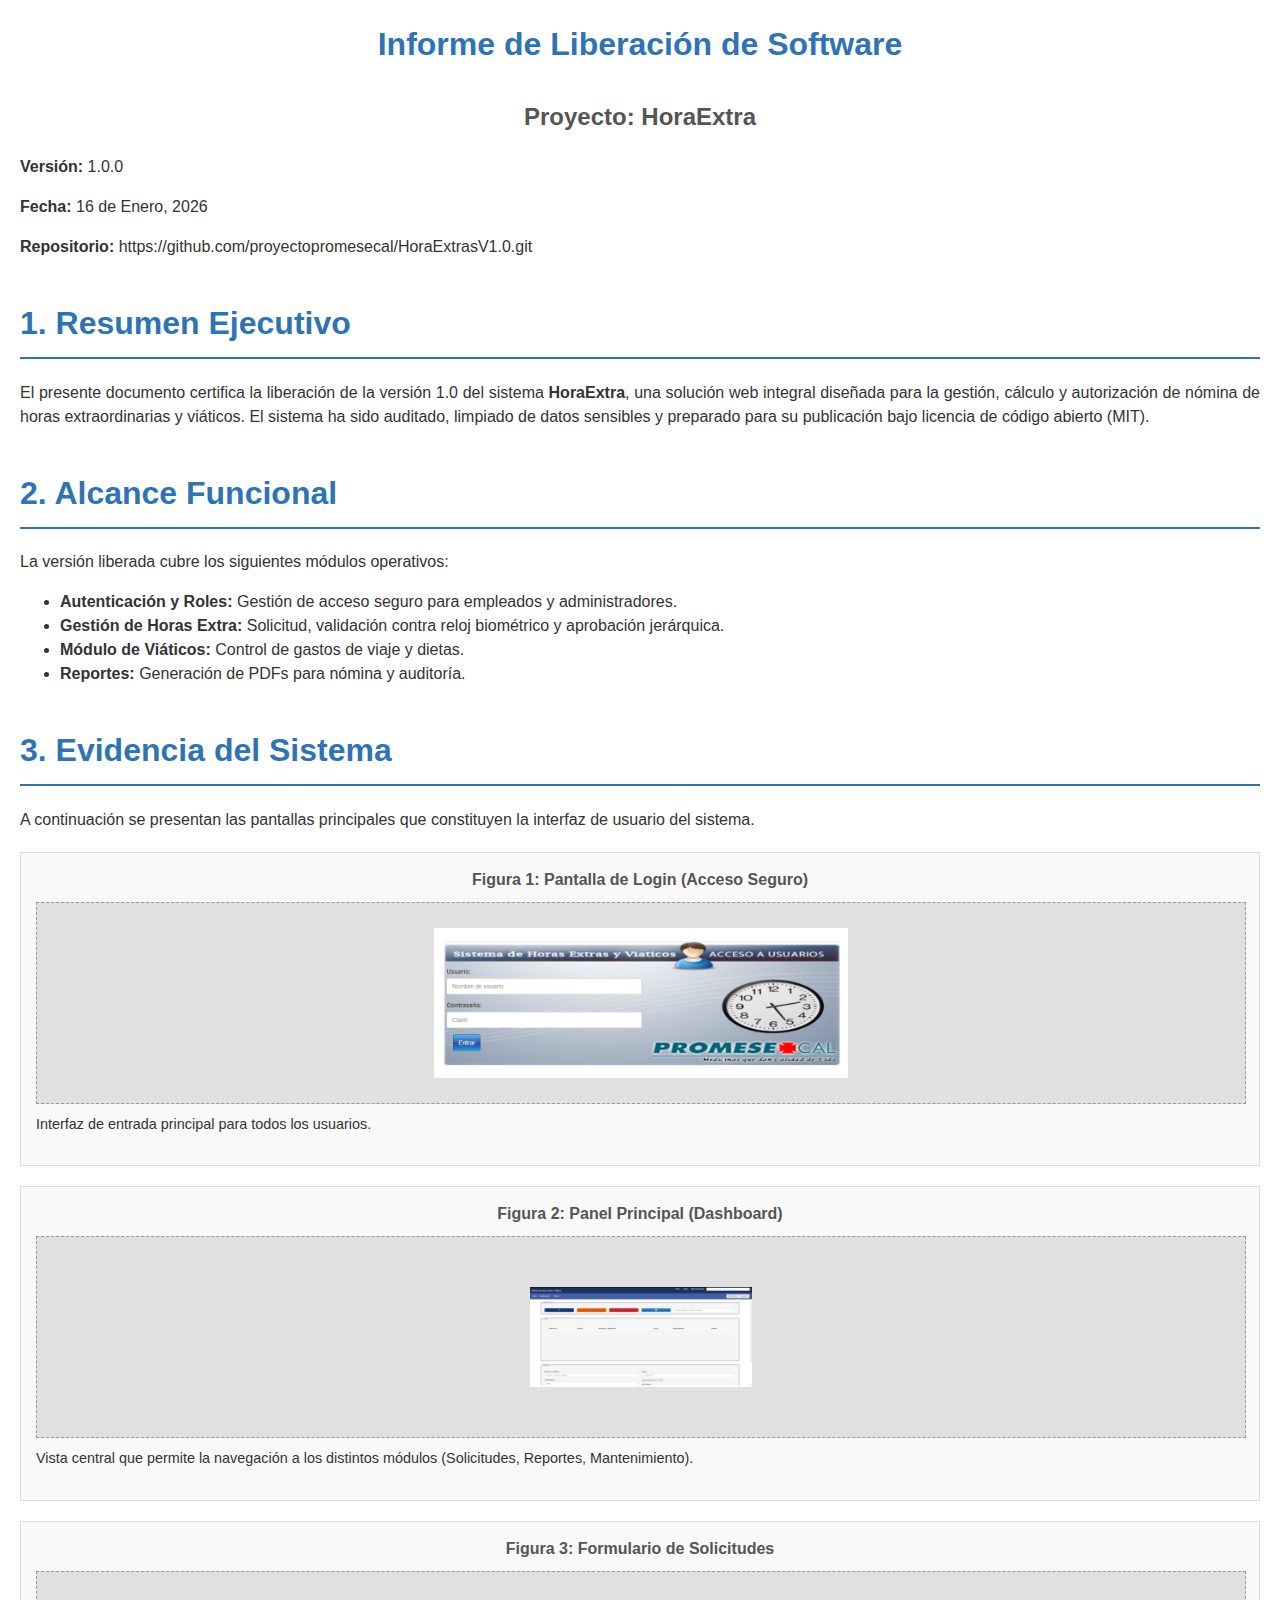
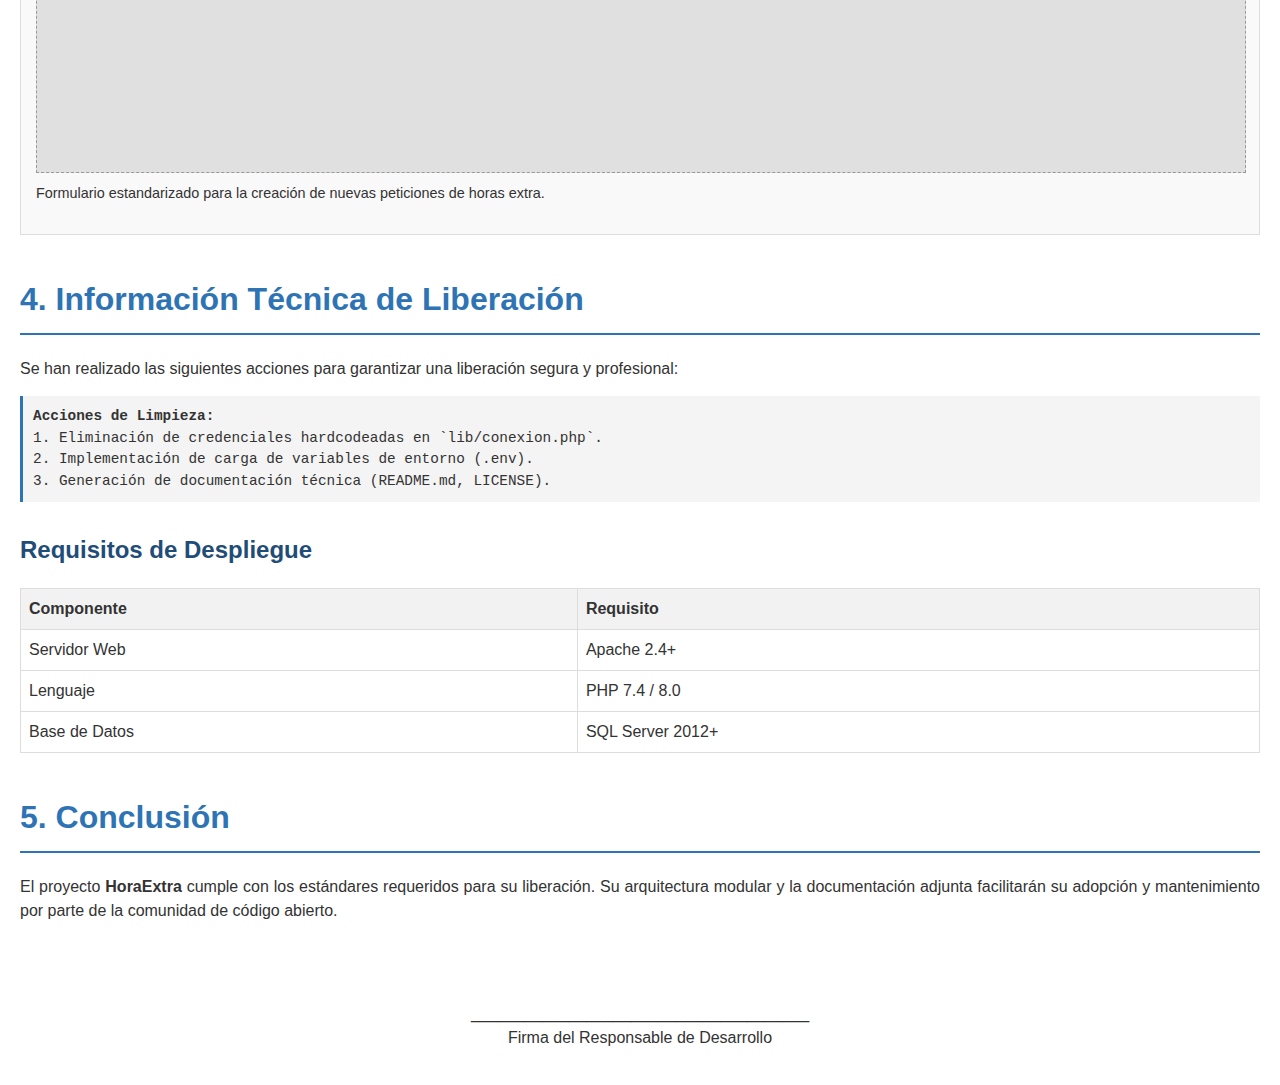
<file: Reporte_Liberacion.html>
<!DOCTYPE html>
<html lang="es">

<head>
    <meta charset="UTF-8">
    <title>Documentación de Liberación - HoraExtra v1.0</title>
    <style>
        /* Configuración específica para Impresión / PDF (Carta) */
        @media print {
            @page {
                size: letter;
                margin: 2cm;
            }

            .evidence-box {
                page-break-inside: avoid;
            }

            img {
                max-height: 12cm !important;
                /* Límite estricto para impresión */
            }
        }

        body {
            font-family: 'Calibri', sans-serif;
            line-height: 1.5;
            color: #333;
            max-width: 100%;
            margin: 0 auto;
            padding: 20px;
        }

        h1 {
            color: #2E74B5;
            border-bottom: 2px solid #2E74B5;
            padding-bottom: 10px;
            margin-top: 40px;
        }

        h2 {
            color: #1F4D78;
            margin-top: 30px;
        }

        p {
            margin-bottom: 15px;
            text-align: justify;
        }

        .evidence-box {
            border: 1px solid #ddd;
            padding: 15px;
            margin: 20px 0;
            background-color: #f9f9f9;
            text-align: center;
        }

        .evidence-title {
            font-weight: bold;
            margin-bottom: 10px;
            display: block;
            color: #555;
        }

        .placeholder-img {
            width: 100%;
            height: 200px;
            background-color: #e0e0e0;
            display: flex;
            align-items: center;
            justify-content: center;
            border: 1px dashed #999;
            color: #666;
            font-style: italic;
        }

        table {
            width: 100%;
            border-collapse: collapse;
            margin-top: 20px;
        }

        th,
        td {
            border: 1px solid #ddd;
            padding: 8px;
            text-align: left;
        }

        th {
            background-color: #f2f2f2;
            color: #333;
        }

        .code-block {
            background-color: #f4f4f4;
            padding: 10px;
            border-left: 3px solid #2E74B5;
            font-family: 'Consolas', monospace;
            font-size: 0.9em;
            margin: 15px 0;
        }
    </style>
</head>

<body>

    <h1 style="text-align: center; border: none; margin-top: 0;">Informe de Liberación de Software</h1>
    <h2 style="text-align: center; color: #555; margin-top: 0;">Proyecto: HoraExtra</h2>

    <p><strong>Versión:</strong> 1.0.0</p>
    <p><strong>Fecha:</strong> 16 de Enero, 2026</p>
    <p><strong>Repositorio:</strong> https://github.com/proyectopromesecal/HoraExtrasV1.0.git</p>

    <h1>1. Resumen Ejecutivo</h1>
    <p>El presente documento certifica la liberación de la versión 1.0 del sistema <strong>HoraExtra</strong>, una
        solución web integral diseñada para la gestión, cálculo y autorización de nómina de horas extraordinarias y
        viáticos. El sistema ha sido auditado, limpiado de datos sensibles y preparado para su publicación bajo licencia
        de código abierto (MIT).</p>

    <h1>2. Alcance Funcional</h1>
    <p>La versión liberada cubre los siguientes módulos operativos:</p>
    <ul>
        <li><strong>Autenticación y Roles:</strong> Gestión de acceso seguro para empleados y administradores.</li>
        <li><strong>Gestión de Horas Extra:</strong> Solicitud, validación contra reloj biométrico y aprobación
            jerárquica.</li>
        <li><strong>Módulo de Viáticos:</strong> Control de gastos de viaje y dietas.</li>
        <li><strong>Reportes:</strong> Generación de PDFs para nómina y auditoría.</li>
    </ul>

    <h1>3. Evidencia del Sistema</h1>
    <p>A continuación se presentan las pantallas principales que constituyen la interfaz de usuario del sistema.</p>

    <div class="evidence-box">
        <span class="evidence-title">Figura 1: Pantalla de Login (Acceso Seguro)</span>
        <!-- NOTA PARA EL USUARIO: Reemplazar esta imagen por una captura real de 'Login.php' -->
        <div class="placeholder-img">
            <img src="pics/loginhe2.png" alt="Pantalla de Login" style="max-width: 75%; max-height: 75%;">
        </div>
        <p style="font-size: 0.9em; margin-top: 10px;">Interfaz de entrada principal para todos los usuarios.</p>
    </div>

    <div class="evidence-box">
        <span class="evidence-title">Figura 2: Panel Principal (Dashboard)</span>
        <!-- NOTA PARA EL USUARIO: Pegar aquí captura del menú principal -->
        <div class="placeholder-img">
            <img src="pics/Dashboard.png" alt="Pantalla de Login" style="max-width: 100%; max-height: 100px;">
        </div>
        <p style="font-size: 0.9em; margin-top: 10px;">Vista central que permite la navegación a los distintos módulos
            (Solicitudes, Reportes, Mantenimiento).</p>
    </div>

    <div class="evidence-box">
        <span class="evidence-title">Figura 3: Formulario de Solicitudes</span>
        <!-- NOTA PARA EL USUARIO: Pegar aquí captura de un formulario -->
        <div class="placeholder-img">
            <img src="pics/Formulario_Solicitudes.png" alt="Pantalla de Login"
                style="max-width: 100%; max-height: 00px;">
        </div>
        <p style="font-size: 0.9em; margin-top: 10px;">Formulario estandarizado para la creación de nuevas peticiones de
            horas extra.</p>
    </div>

    <h1>4. Información Técnica de Liberación</h1>
    <p>Se han realizado las siguientes acciones para garantizar una liberación segura y profesional:</p>

    <div class="code-block">
        <strong>Acciones de Limpieza:</strong><br>
        1. Eliminación de credenciales hardcodeadas en `lib/conexion.php`.<br>
        2. Implementación de carga de variables de entorno (.env).<br>
        3. Generación de documentación técnica (README.md, LICENSE).
    </div>

    <h2>Requisitos de Despliegue</h2>
    <table>
        <tr>
            <th>Componente</th>
            <th>Requisito</th>
        </tr>
        <tr>
            <td>Servidor Web</td>
            <td>Apache 2.4+</td>
        </tr>
        <tr>
            <td>Lenguaje</td>
            <td>PHP 7.4 / 8.0</td>
        </tr>
        <tr>
            <td>Base de Datos</td>
            <td>SQL Server 2012+</td>
        </tr>
    </table>

    <h1>5. Conclusión</h1>
    <p>El proyecto <strong>HoraExtra</strong> cumple con los estándares requeridos para su liberación. Su arquitectura
        modular y la documentación adjunta facilitarán su adopción y mantenimiento por parte de la comunidad de código
        abierto.</p>

    <br><br>
    <p style="text-align: center;">______________________________________<br>Firma del Responsable de Desarrollo</p>

</body>

</html>
</file>
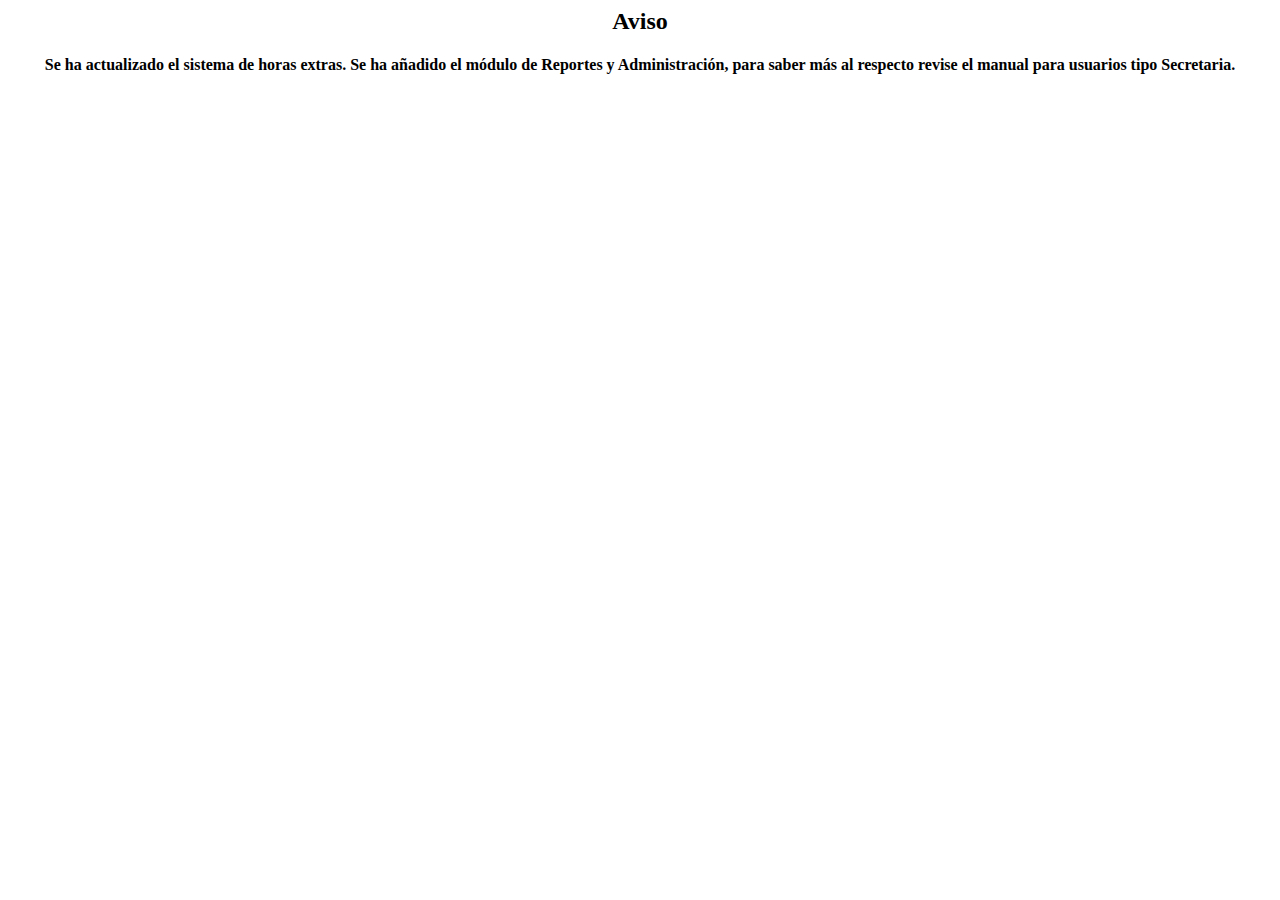
<file: archivos/Aviso.html>
<html>
	<head>
		<meta http-equiv="Content-Type" content="text/html; charset=iso-8859-1">
	</head>
	<body >
		<center>
			<h2>Aviso</h2>
			<h4>Se ha actualizado el sistema de horas extras. Se ha a�adido el m�dulo de Reportes y Administraci�n, para saber m�s al respecto revise el manual para usuarios tipo Secretaria.</h4>
		<center>
	</body>
</html>
</file>
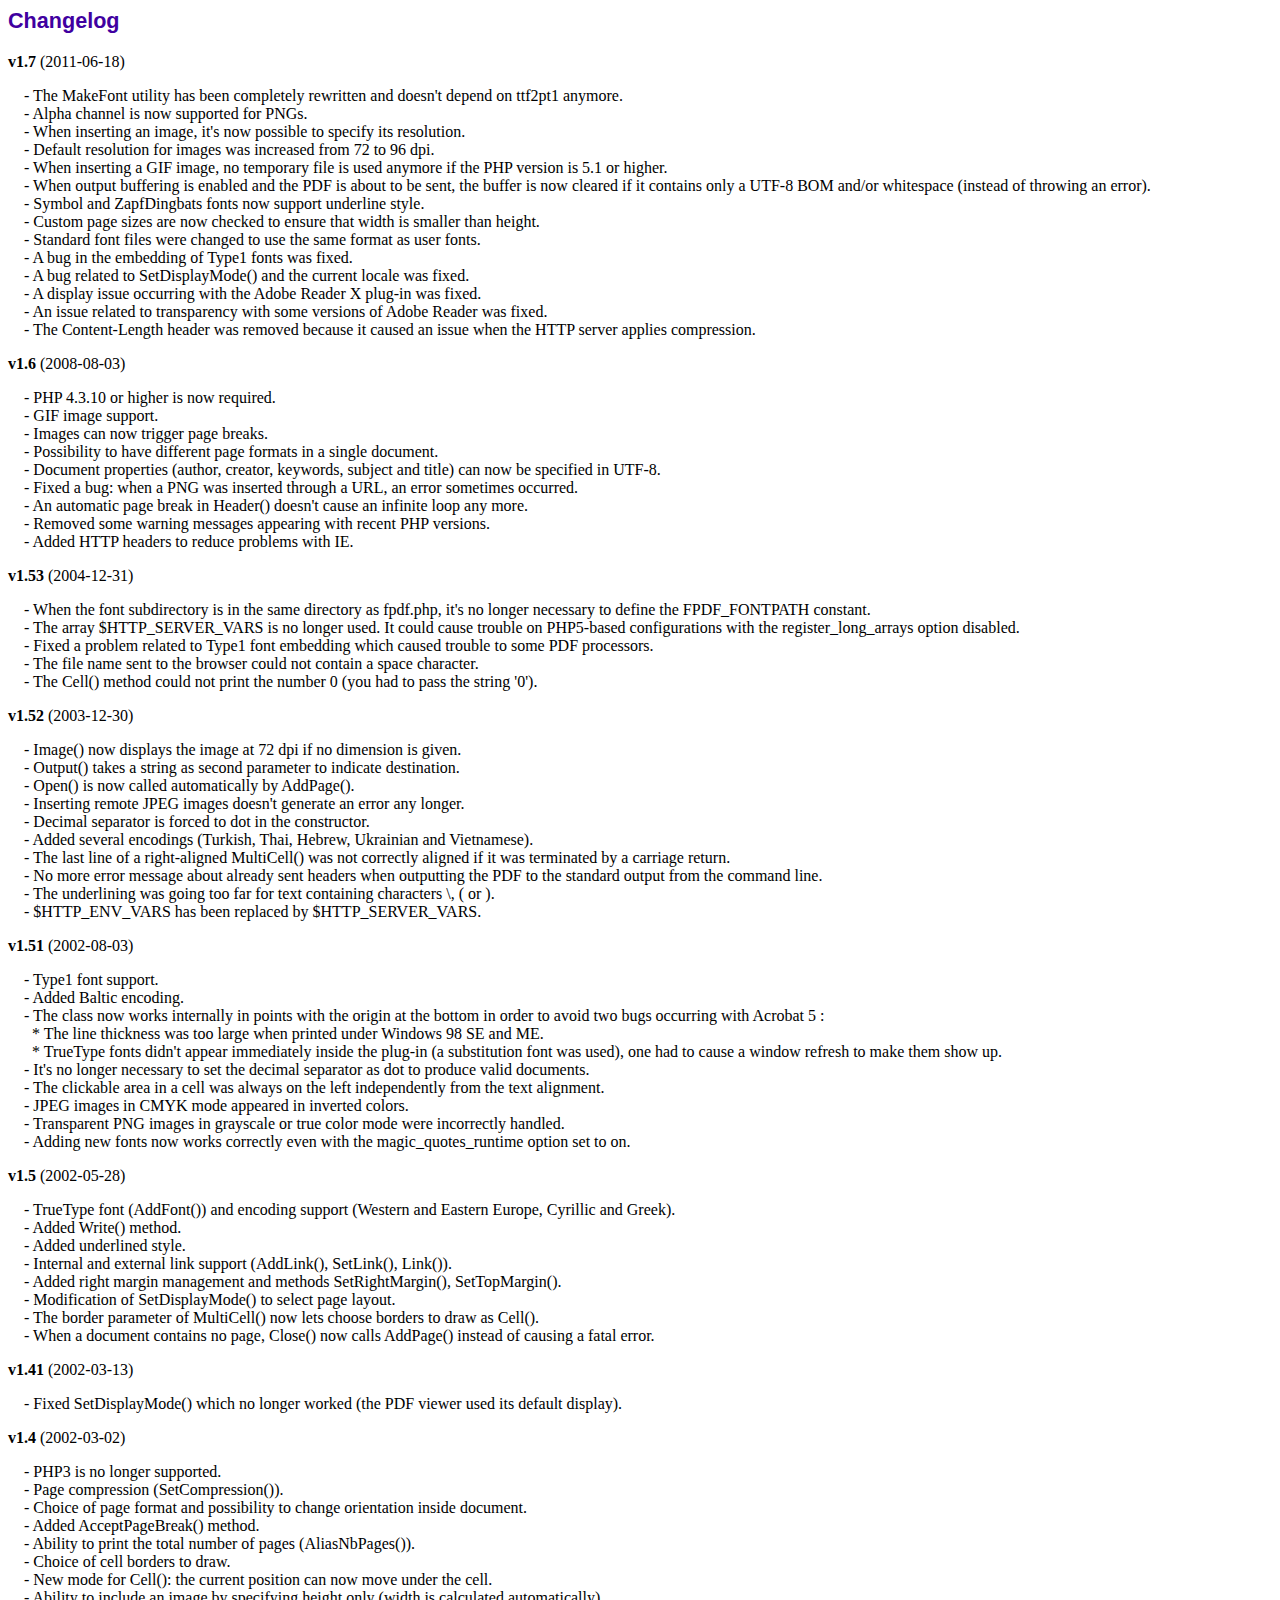
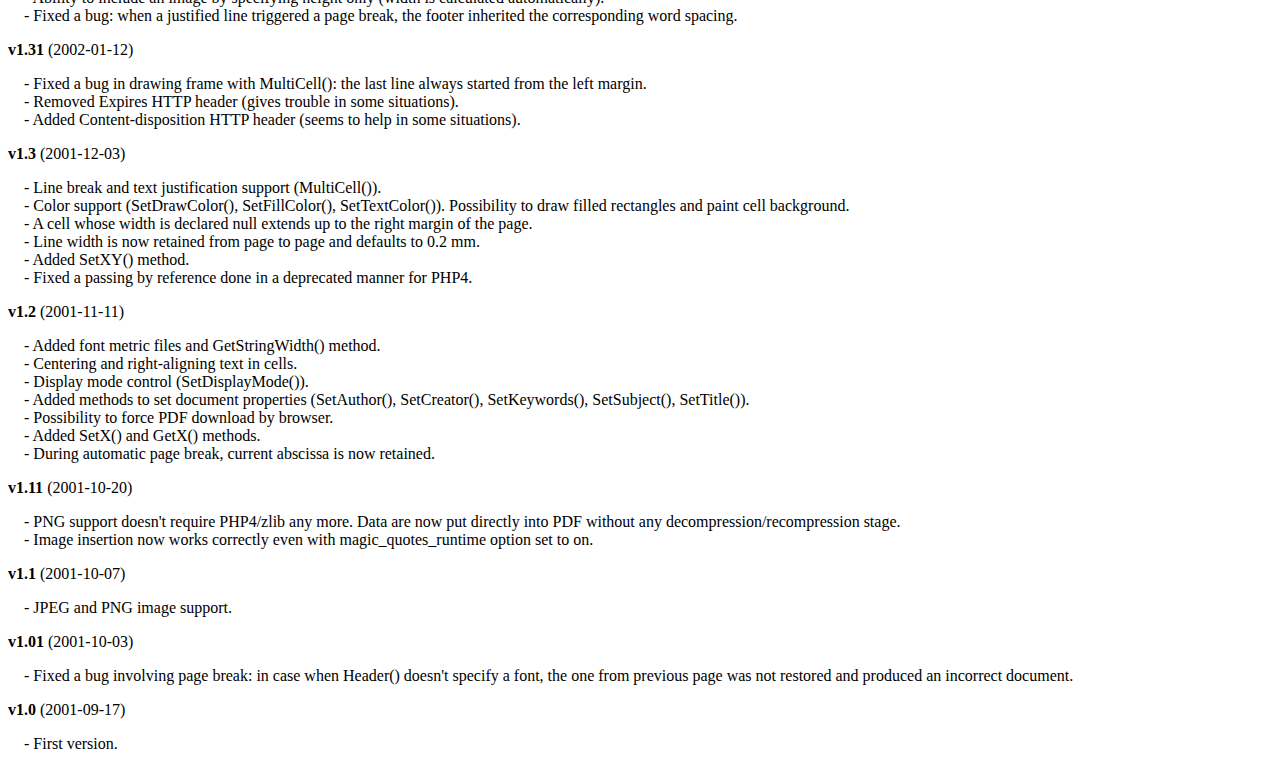
<file: fpdf/changelog.htm>
<!DOCTYPE html PUBLIC "-//W3C//DTD HTML 4.01 Transitional//EN">
<html>
<head>
<meta http-equiv="Content-Type" content="text/html; charset=ISO-8859-1">
<title>Changelog</title>
<link type="text/css" rel="stylesheet" href="fpdf.css">
<style type="text/css">
dd {margin:1em 0 1em 1em}
</style>
</head>
<body>
<h1>Changelog</h1>
<dl>
<dt><strong>v1.7</strong> (2011-06-18)</dt>
<dd>
- The MakeFont utility has been completely rewritten and doesn't depend on ttf2pt1 anymore.<br>
- Alpha channel is now supported for PNGs.<br>
- When inserting an image, it's now possible to specify its resolution.<br>
- Default resolution for images was increased from 72 to 96 dpi.<br>
- When inserting a GIF image, no temporary file is used anymore if the PHP version is 5.1 or higher.<br>
- When output buffering is enabled and the PDF is about to be sent, the buffer is now cleared if it contains only a UTF-8 BOM and/or whitespace (instead of throwing an error).<br>
- Symbol and ZapfDingbats fonts now support underline style.<br>
- Custom page sizes are now checked to ensure that width is smaller than height.<br>
- Standard font files were changed to use the same format as user fonts.<br>
- A bug in the embedding of Type1 fonts was fixed.<br>
- A bug related to SetDisplayMode() and the current locale was fixed.<br>
- A display issue occurring with the Adobe Reader X plug-in was fixed.<br>
- An issue related to transparency with some versions of Adobe Reader was fixed.<br>
- The Content-Length header was removed because it caused an issue when the HTTP server applies compression.<br>
</dd>
<dt><strong>v1.6</strong> (2008-08-03)</dt>
<dd>
- PHP 4.3.10 or higher is now required.<br>
- GIF image support.<br>
- Images can now trigger page breaks.<br>
- Possibility to have different page formats in a single document.<br>
- Document properties (author, creator, keywords, subject and title) can now be specified in UTF-8.<br>
- Fixed a bug: when a PNG was inserted through a URL, an error sometimes occurred.<br>
- An automatic page break in Header() doesn't cause an infinite loop any more.<br>
- Removed some warning messages appearing with recent PHP versions.<br>
- Added HTTP headers to reduce problems with IE.<br>
</dd>
<dt><strong>v1.53</strong> (2004-12-31)</dt>
<dd>
- When the font subdirectory is in the same directory as fpdf.php, it's no longer necessary to define the FPDF_FONTPATH constant.<br>
- The array $HTTP_SERVER_VARS is no longer used. It could cause trouble on PHP5-based configurations with the register_long_arrays option disabled.<br>
- Fixed a problem related to Type1 font embedding which caused trouble to some PDF processors.<br>
- The file name sent to the browser could not contain a space character.<br>
- The Cell() method could not print the number 0 (you had to pass the string '0').<br>
</dd>
<dt><strong>v1.52</strong> (2003-12-30)</dt>
<dd>
- Image() now displays the image at 72 dpi if no dimension is given.<br>
- Output() takes a string as second parameter to indicate destination.<br>
- Open() is now called automatically by AddPage().<br>
- Inserting remote JPEG images doesn't generate an error any longer.<br>
- Decimal separator is forced to dot in the constructor.<br>
- Added several encodings (Turkish, Thai, Hebrew, Ukrainian and Vietnamese).<br>
- The last line of a right-aligned MultiCell() was not correctly aligned if it was terminated by a carriage return.<br>
- No more error message about already sent headers when outputting the PDF to the standard output from the command line.<br>
- The underlining was going too far for text containing characters \, ( or ).<br>
- $HTTP_ENV_VARS has been replaced by $HTTP_SERVER_VARS.<br>
</dd>
<dt><strong>v1.51</strong> (2002-08-03)</dt>
<dd>
- Type1 font support.<br>
- Added Baltic encoding.<br>
- The class now works internally in points with the origin at the bottom in order to avoid two bugs occurring with Acrobat 5 :<br>&nbsp;&nbsp;* The line thickness was too large when printed under Windows 98 SE and ME.<br>&nbsp;&nbsp;* TrueType fonts didn't appear immediately inside the plug-in (a substitution font was used), one had to cause a window refresh to make them show up.<br>
- It's no longer necessary to set the decimal separator as dot to produce valid documents.<br>
- The clickable area in a cell was always on the left independently from the text alignment.<br>
- JPEG images in CMYK mode appeared in inverted colors.<br>
- Transparent PNG images in grayscale or true color mode were incorrectly handled.<br>
- Adding new fonts now works correctly even with the magic_quotes_runtime option set to on.<br>
</dd>
<dt><strong>v1.5</strong> (2002-05-28)</dt>
<dd>
- TrueType font (AddFont()) and encoding support (Western and Eastern Europe, Cyrillic and Greek).<br>
- Added Write() method.<br>
- Added underlined style.<br>
- Internal and external link support (AddLink(), SetLink(), Link()).<br>
- Added right margin management and methods SetRightMargin(), SetTopMargin().<br>
- Modification of SetDisplayMode() to select page layout.<br>
- The border parameter of MultiCell() now lets choose borders to draw as Cell().<br>
- When a document contains no page, Close() now calls AddPage() instead of causing a fatal error.<br>
</dd>
<dt><strong>v1.41</strong> (2002-03-13)</dt>
<dd>
- Fixed SetDisplayMode() which no longer worked (the PDF viewer used its default display).<br>
</dd>
<dt><strong>v1.4</strong> (2002-03-02)</dt>
<dd>
- PHP3 is no longer supported.<br>
- Page compression (SetCompression()).<br>
- Choice of page format and possibility to change orientation inside document.<br>
- Added AcceptPageBreak() method.<br>
- Ability to print the total number of pages (AliasNbPages()).<br>
- Choice of cell borders to draw.<br>
- New mode for Cell(): the current position can now move under the cell.<br>
- Ability to include an image by specifying height only (width is calculated automatically).<br>
- Fixed a bug: when a justified line triggered a page break, the footer inherited the corresponding word spacing.<br>
</dd>
<dt><strong>v1.31</strong> (2002-01-12)</dt>
<dd>
- Fixed a bug in drawing frame with MultiCell(): the last line always started from the left margin.<br>
- Removed Expires HTTP header (gives trouble in some situations).<br>
- Added Content-disposition HTTP header (seems to help in some situations).<br>
</dd>
<dt><strong>v1.3</strong> (2001-12-03)</dt>
<dd>
- Line break and text justification support (MultiCell()).<br>
- Color support (SetDrawColor(), SetFillColor(), SetTextColor()). Possibility to draw filled rectangles and paint cell background.<br>
- A cell whose width is declared null extends up to the right margin of the page.<br>
- Line width is now retained from page to page and defaults to 0.2 mm.<br>
- Added SetXY() method.<br>
- Fixed a passing by reference done in a deprecated manner for PHP4.<br>
</dd>
<dt><strong>v1.2</strong> (2001-11-11)</dt>
<dd>
- Added font metric files and GetStringWidth() method.<br>
- Centering and right-aligning text in cells.<br>
- Display mode control (SetDisplayMode()).<br>
- Added methods to set document properties (SetAuthor(), SetCreator(), SetKeywords(), SetSubject(), SetTitle()).<br>
- Possibility to force PDF download by browser.<br>
- Added SetX() and GetX() methods.<br>
- During automatic page break, current abscissa is now retained.<br>
</dd>
<dt><strong>v1.11</strong> (2001-10-20)</dt>
<dd>
- PNG support doesn't require PHP4/zlib any more. Data are now put directly into PDF without any decompression/recompression stage.<br>
- Image insertion now works correctly even with magic_quotes_runtime option set to on.<br>
</dd>
<dt><strong>v1.1</strong> (2001-10-07)</dt>
<dd>
- JPEG and PNG image support.<br>
</dd>
<dt><strong>v1.01</strong> (2001-10-03)</dt>
<dd>
- Fixed a bug involving page break: in case when Header() doesn't specify a font, the one from previous page was not restored and produced an incorrect document.<br>
</dd>
<dt><strong>v1.0</strong> (2001-09-17)</dt>
<dd>
- First version.<br>
</dd>
</dl>
</body>
</html>
</file>
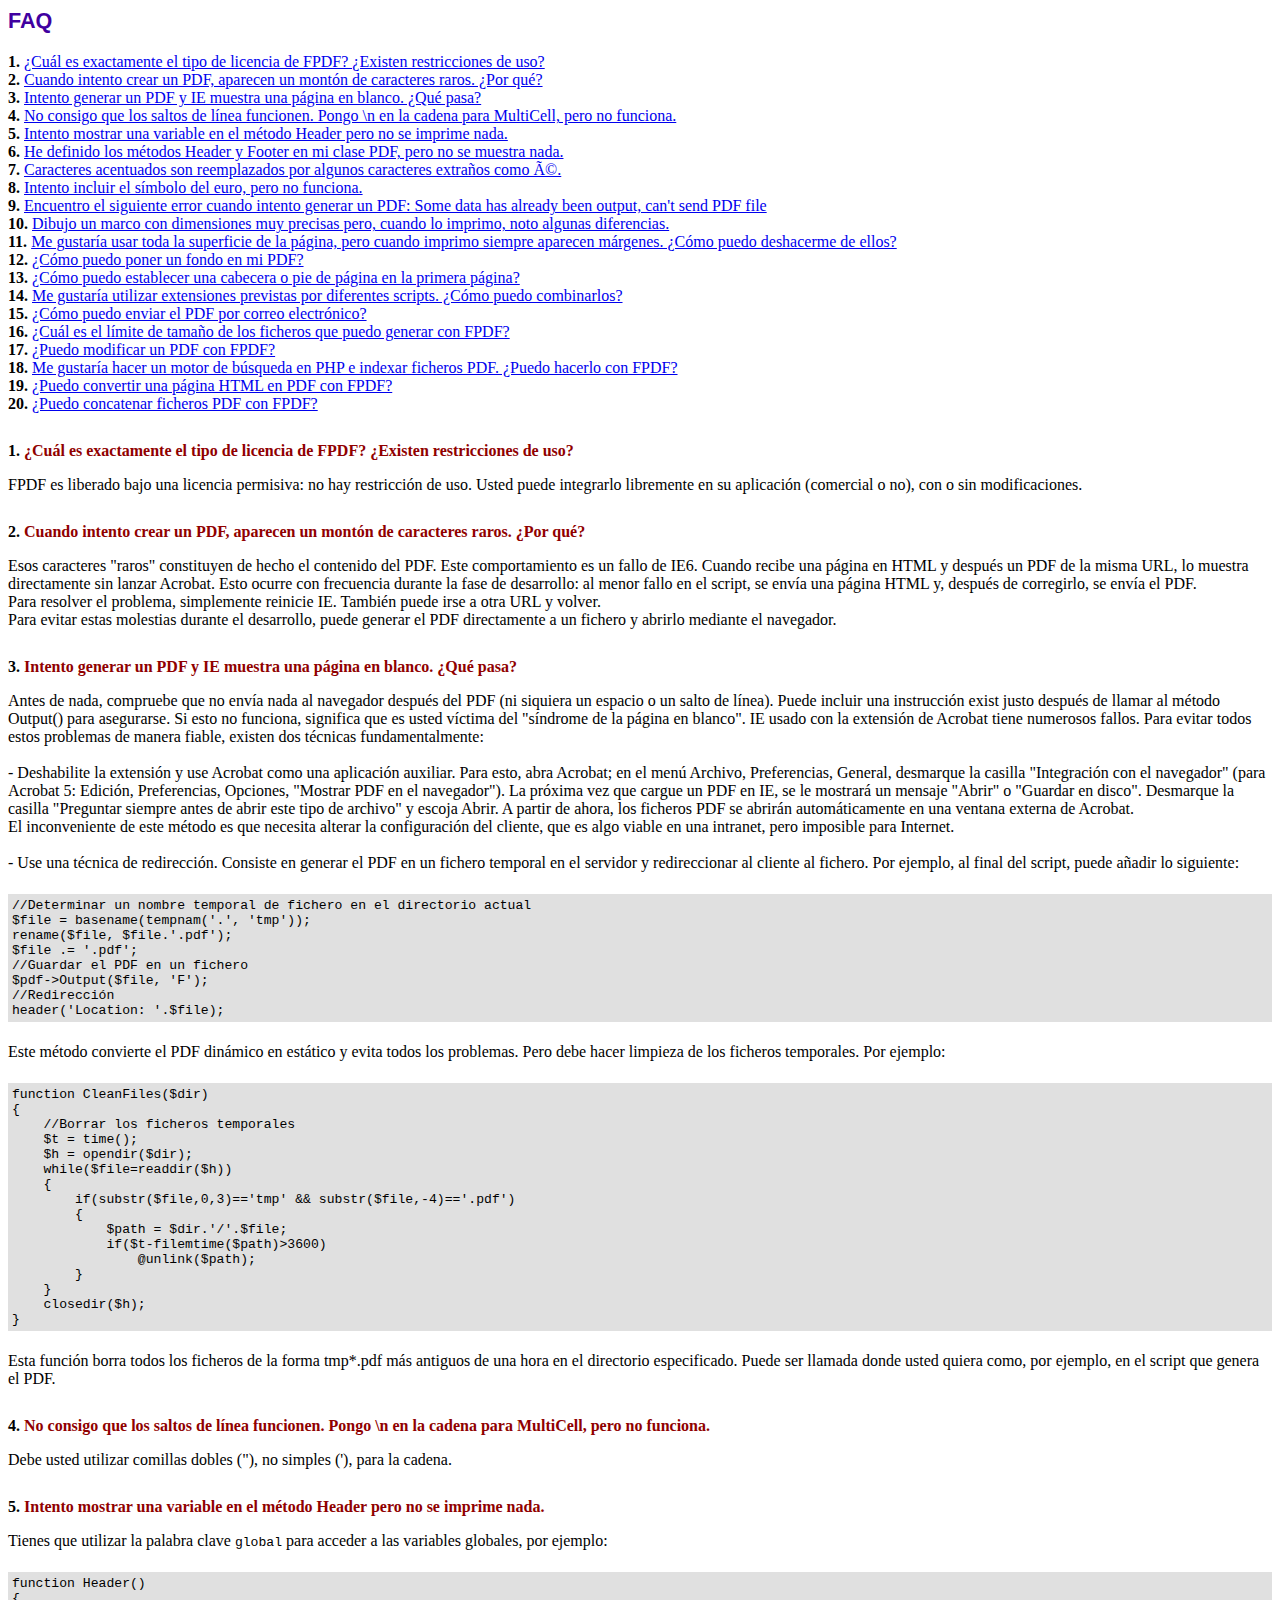
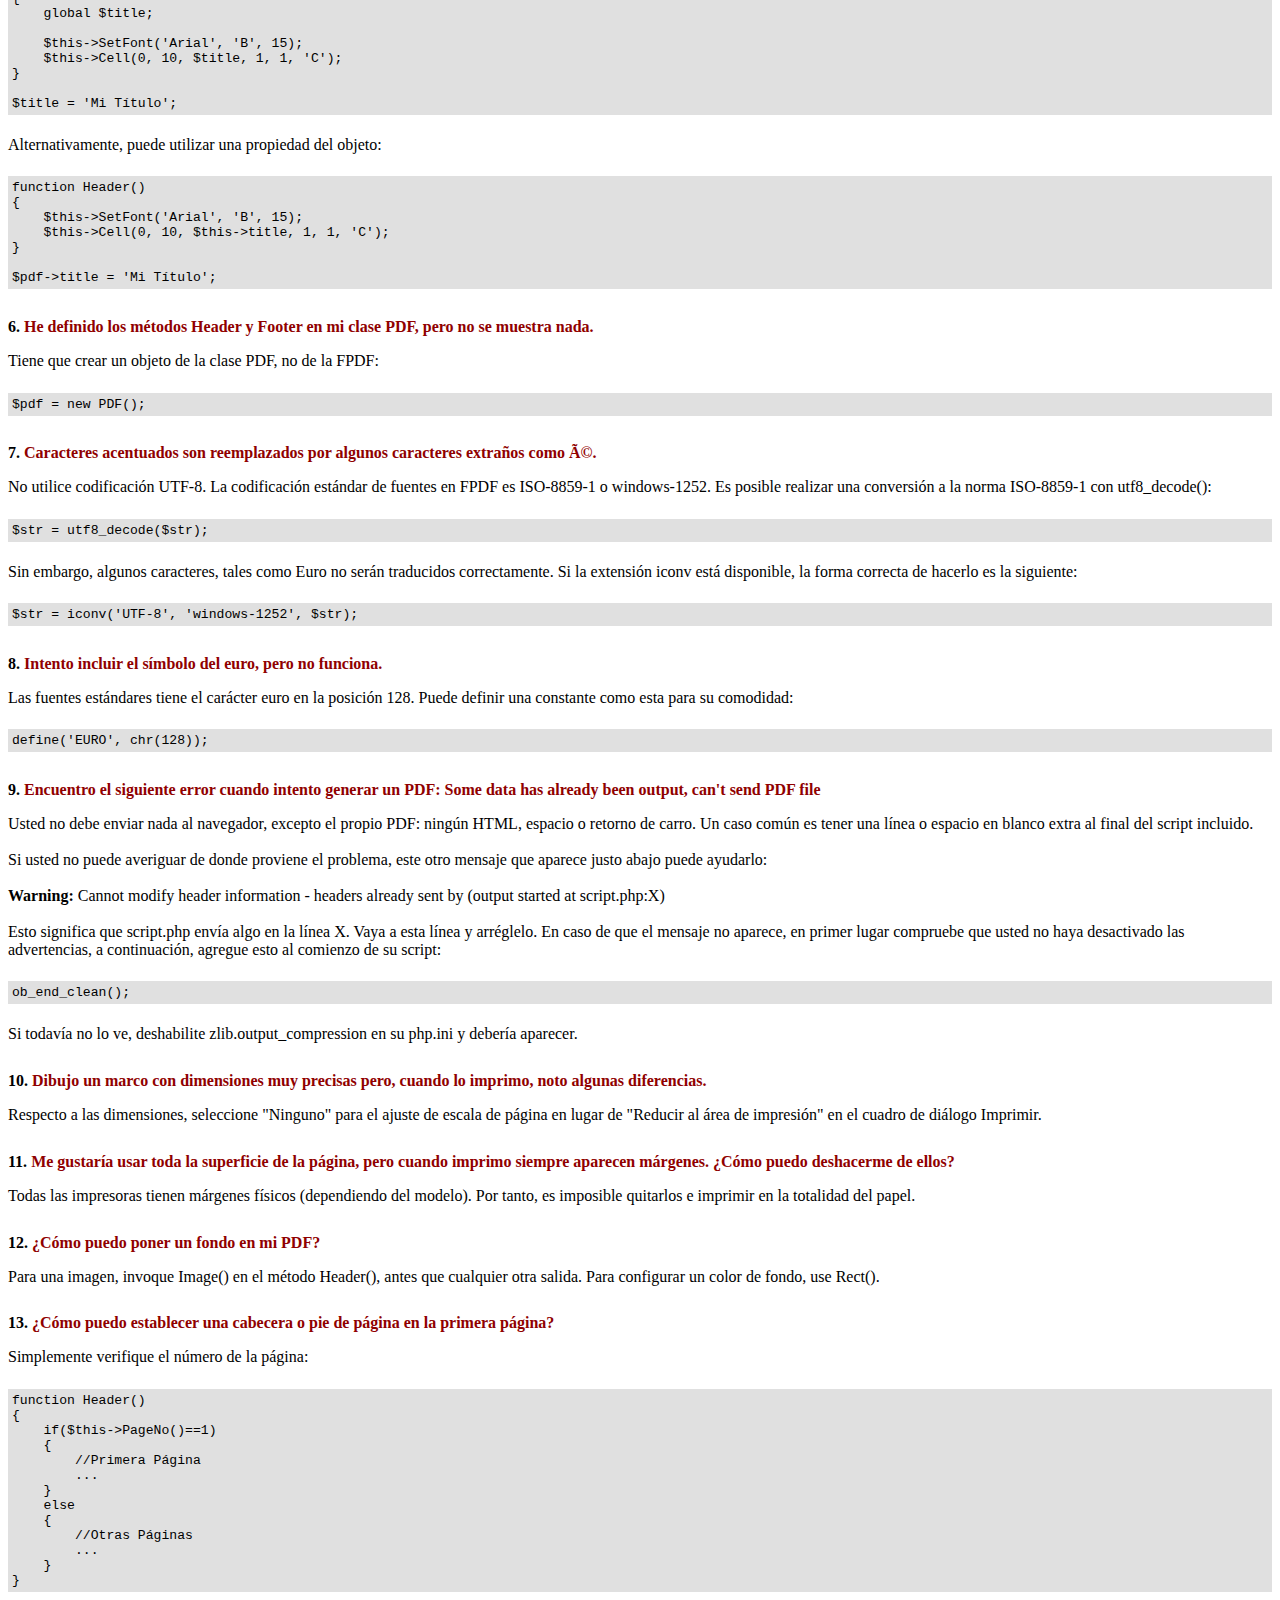
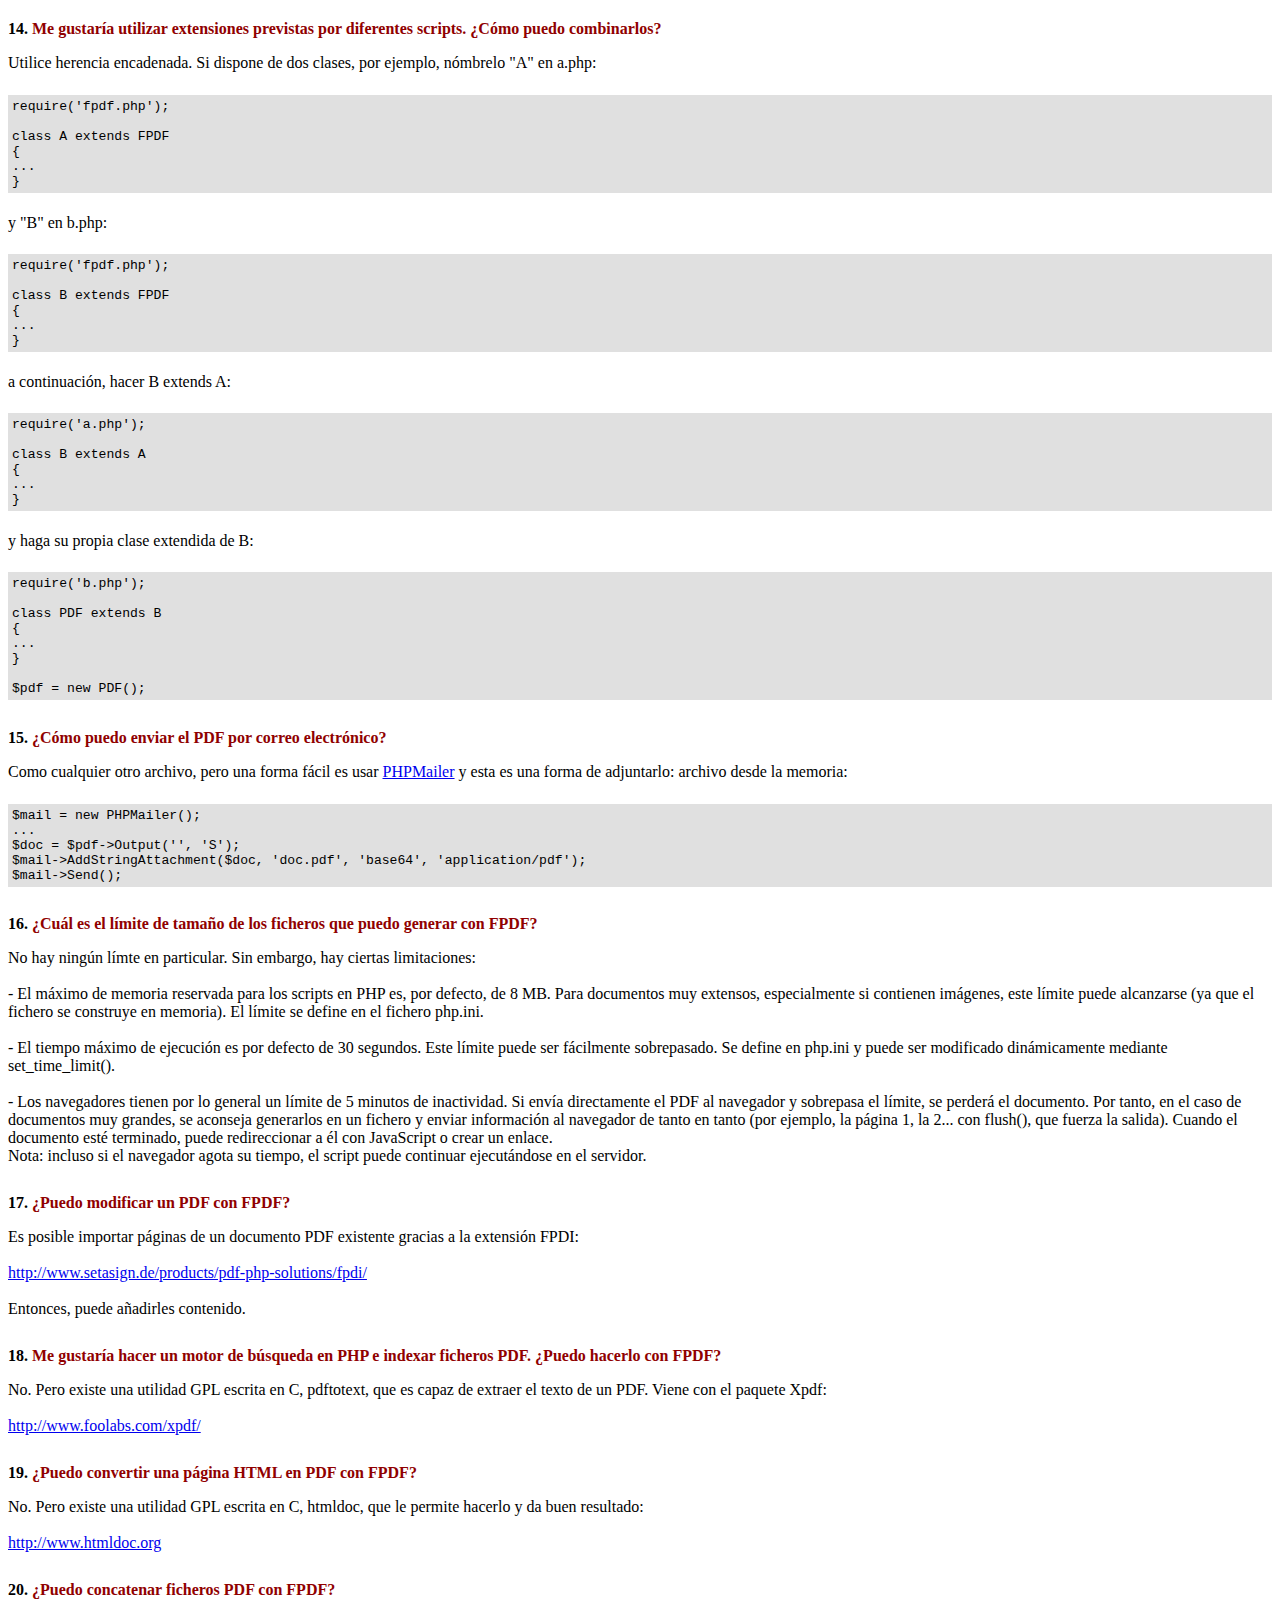
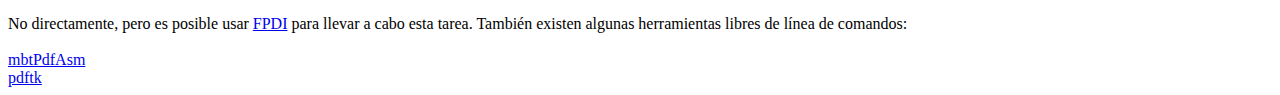
<file: fpdf/FAQ.htm>
<!DOCTYPE html PUBLIC "-//W3C//DTD HTML 4.01 Transitional//EN">
<html>
<head>
<meta http-equiv="Content-Type" content="text/html; charset=ISO-8859-1">
<title>FAQ</title>
<link type="text/css" rel="stylesheet" href="fpdf.css">
<style type="text/css">
ul {list-style-type:none; margin:0; padding:0}
ul#answers li {margin-top:1.8em}
.question {font-weight:bold; color:#900000}
</style>
</head>
<body>
<h1>FAQ</h1>
<ul>
<li><b>1.</b> <a href='#q1'>�Cu�l es exactamente el tipo de licencia de FPDF? �Existen restricciones de uso?</a></li>
<li><b>2.</b> <a href='#q2'>Cuando intento crear un PDF, aparecen un mont�n de caracteres raros. �Por qu�?</a></li>
<li><b>3.</b> <a href='#q3'>Intento generar un PDF y IE muestra una p�gina en blanco. �Qu� pasa?</a></li>
<li><b>4.</b> <a href='#q4'>No consigo que los saltos de l�nea funcionen. Pongo \n en la cadena para MultiCell, pero no funciona.</a></li>
<li><b>5.</b> <a href='#q5'>Intento mostrar una variable en el m�todo Header pero no se imprime nada.</a></li>
<li><b>6.</b> <a href='#q6'>He definido los m�todos Header y Footer en mi clase PDF, pero no se muestra nada.</a></li>
<li><b>7.</b> <a href='#q7'>Caracteres acentuados son reemplazados por algunos caracteres extra�os como é.</a></li>
<li><b>8.</b> <a href='#q8'>Intento incluir el s�mbolo del euro, pero no funciona.</a></li>
<li><b>9.</b> <a href='#q9'>Encuentro el siguiente error cuando intento generar un PDF: Some data has already been output, can't send PDF file</a></li>
<li><b>10.</b> <a href='#q10'>Dibujo un marco con dimensiones muy precisas pero, cuando lo imprimo, noto algunas diferencias.</a></li>
<li><b>11.</b> <a href='#q11'>Me gustar�a usar toda la superficie de la p�gina, pero cuando imprimo siempre aparecen m�rgenes. �C�mo puedo deshacerme de ellos?</a></li>
<li><b>12.</b> <a href='#q12'>�C�mo puedo poner un fondo en mi PDF?</a></li>
<li><b>13.</b> <a href='#q13'>�C�mo puedo establecer una cabecera o pie de p�gina en la primera p�gina?</a></li>
<li><b>14.</b> <a href='#q14'>Me gustar�a utilizar extensiones previstas por diferentes scripts. �C�mo puedo combinarlos?</a></li>
<li><b>15.</b> <a href='#q15'>�C�mo puedo enviar el PDF por correo electr�nico?</a></li>
<li><b>16.</b> <a href='#q16'>�Cu�l es el l�mite de tama�o de los ficheros que puedo generar con FPDF?</a></li>
<li><b>17.</b> <a href='#q17'>�Puedo modificar un PDF con FPDF?</a></li>
<li><b>18.</b> <a href='#q18'>Me gustar�a hacer un motor de b�squeda en PHP e indexar ficheros PDF. �Puedo hacerlo con FPDF?</a></li>
<li><b>19.</b> <a href='#q19'>�Puedo convertir una p�gina HTML en PDF con FPDF?</a></li>
<li><b>20.</b> <a href='#q20'>�Puedo concatenar ficheros PDF con FPDF?</a></li>
</ul>

<ul id='answers'>
<li id='q1'>
<p><b>1.</b> <span class='question'>�Cu�l es exactamente el tipo de licencia de FPDF? �Existen restricciones de uso?</span></p>
FPDF es liberado bajo una licencia permisiva: no hay restricci�n de uso. Usted puede integrarlo
libremente en su aplicaci�n (comercial o no), con o sin modificaciones.
</li>

<li id='q2'>
<p><b>2.</b> <span class='question'>Cuando intento crear un PDF, aparecen un mont�n de caracteres raros. �Por qu�?</span></p>
Esos caracteres "raros" constituyen de hecho el contenido del PDF. Este comportamiento es un
fallo de IE6. Cuando recibe una p�gina en HTML y despu�s un PDF de la misma URL, lo muestra
directamente sin lanzar Acrobat. Esto ocurre con frecuencia durante la fase de desarrollo:
al menor fallo en el script, se env�a una p�gina HTML y, despu�s de corregirlo, se env�a el PDF.
<br>
Para resolver el problema, simplemente reinicie IE. Tambi�n puede irse a otra URL y volver.
<br>
Para evitar estas molestias durante el desarrollo, puede generar el PDF directamente a un fichero
y abrirlo mediante el navegador.
</li>

<li id='q3'>
<p><b>3.</b> <span class='question'>Intento generar un PDF y IE muestra una p�gina en blanco. �Qu� pasa?</span></p>
Antes de nada, compruebe que no env�a nada al navegador despu�s del PDF (ni siquiera un espacio
o un salto de l�nea). Puede incluir una instrucci�n exist justo despu�s de llamar al m�todo
Output() para asegurarse. Si esto no funciona, significa que es usted v�ctima del "s�ndrome de
la p�gina en blanco". IE usado con la extensi�n de Acrobat tiene numerosos fallos.
Para evitar todos estos problemas de manera fiable, existen dos t�cnicas fundamentalmente:
<br>
<br>
- Deshabilite la extensi�n y use Acrobat como una aplicaci�n auxiliar. Para esto, abra Acrobat;
en el men� Archivo, Preferencias, General, desmarque la casilla "Integraci�n con el navegador" (para
Acrobat 5: Edici�n, Preferencias, Opciones, "Mostrar PDF en el navegador"). La pr�xima vez que
cargue un PDF en IE, se le mostrar� un mensaje "Abrir" o "Guardar en disco". Desmarque la casilla
"Preguntar siempre antes de abrir este tipo de archivo" y escoja Abrir. A partir de ahora, los
ficheros PDF se abrir�n autom�ticamente en una ventana externa de Acrobat.
<br>
El inconveniente de este m�todo es que necesita alterar la configuraci�n del cliente, que es algo
viable en una intranet, pero imposible para Internet.
<br>
<br>
- Use una t�cnica de redirecci�n. Consiste en generar el PDF en un fichero temporal en el servidor
y redireccionar al cliente al fichero. Por ejemplo, al final del script, puede a�adir lo siguiente:
<div class="doc-source">
<pre><code>//Determinar un nombre temporal de fichero en el directorio actual
$file = basename(tempnam('.', 'tmp'));
rename($file, $file.'.pdf');
$file .= '.pdf';
//Guardar el PDF en un fichero
$pdf-&gt;Output($file, 'F');
//Redirecci�n
header('Location: '.$file);</code></pre>
</div>
Este m�todo convierte el PDF din�mico en est�tico y evita todos los problemas. Pero
debe hacer limpieza de los ficheros temporales. Por ejemplo:
<div class="doc-source">
<pre><code>function CleanFiles($dir)
{
    //Borrar los ficheros temporales
    $t = time();
    $h = opendir($dir);
    while($file=readdir($h))
    {
        if(substr($file,0,3)=='tmp' &amp;&amp; substr($file,-4)=='.pdf')
        {
            $path = $dir.'/'.$file;
            if($t-filemtime($path)&gt;3600)
                @unlink($path);
        }
    }
    closedir($h);
}</code></pre>
</div>
Esta funci�n borra todos los ficheros de la forma tmp*.pdf m�s antiguos de una hora en el
directorio especificado. Puede ser llamada donde usted quiera como, por ejemplo, en el script
que genera el PDF.
</li>

<li id='q4'>
<p><b>4.</b> <span class='question'>No consigo que los saltos de l�nea funcionen. Pongo \n en la cadena para MultiCell, pero no funciona.</span></p>
Debe usted utilizar comillas dobles ("), no simples ('), para la cadena.
</li>

<li id='q5'>
<p><b>5.</b> <span class='question'>Intento mostrar una variable en el m�todo Header pero no se imprime nada.</span></p>
Tienes que utilizar la palabra clave <code>global</code> para acceder a las variables globales, por ejemplo:
<div class="doc-source">
<pre><code>function Header()
{
    global $title;

    $this-&gt;SetFont('Arial', 'B', 15);
    $this-&gt;Cell(0, 10, $title, 1, 1, 'C');
}

$title = 'Mi T�tulo';</code></pre>
</div>
Alternativamente, puede utilizar una propiedad del objeto:
<div class="doc-source">
<pre><code>function Header()
{
    $this-&gt;SetFont('Arial', 'B', 15);
    $this-&gt;Cell(0, 10, $this-&gt;title, 1, 1, 'C');
}

$pdf-&gt;title = 'Mi T�tulo';</code></pre>
</div>
</li>

<li id='q6'>
<p><b>6.</b> <span class='question'>He definido los m�todos Header y Footer en mi clase PDF, pero no se muestra nada.</span></p>
Tiene que crear un objeto de la clase PDF, no de la FPDF:
<div class="doc-source">
<pre><code>$pdf = new PDF();</code></pre>
</div>
</li>

<li id='q7'>
<p><b>7.</b> <span class='question'>Caracteres acentuados son reemplazados por algunos caracteres extra�os como é.</span></p>
No utilice codificaci�n UTF-8. La codificaci�n est�ndar de fuentes en FPDF es ISO-8859-1 o windows-1252.
Es posible realizar una conversi�n a la norma ISO-8859-1 con utf8_decode():
<div class="doc-source">
<pre><code>$str = utf8_decode($str);</code></pre>
</div>
Sin embargo, algunos caracteres, tales como Euro no ser�n traducidos correctamente. Si la extensi�n iconv est� disponible, la
forma correcta de hacerlo es la siguiente:
<div class="doc-source">
<pre><code>$str = iconv('UTF-8', 'windows-1252', $str);</code></pre>
</div>
</li>

<li id='q8'>
<p><b>8.</b> <span class='question'>Intento incluir el s�mbolo del euro, pero no funciona.</span></p>
Las fuentes est�ndares tiene el car�cter euro en la posici�n 128. Puede definir una constante
como esta para su comodidad:
<div class="doc-source">
<pre><code>define('EURO', chr(128));</code></pre>
</div>
</li>

<li id='q9'>
<p><b>9.</b> <span class='question'>Encuentro el siguiente error cuando intento generar un PDF: Some data has already been output, can't send PDF file</span></p>
Usted no debe enviar nada al navegador, excepto el propio PDF: ning�n HTML, espacio o retorno de carro. Un caso com�n
es tener una l�nea o espacio en blanco extra al final del script incluido.<br>
<br>
Si usted no puede averiguar de donde proviene el problema, este otro mensaje que aparece justo abajo puede ayudarlo:<br>
<br>
<b>Warning:</b> Cannot modify header information - headers already sent by (output started at script.php:X)<br>
<br>
Esto significa que script.php env�a algo en la l�nea X. Vaya a esta l�nea y arr�glelo.
En caso de que el mensaje no aparece, en primer lugar compruebe que usted no haya desactivado las advertencias, a continuaci�n, agregue esto
al comienzo de su script:
<div class="doc-source">
<pre><code>ob_end_clean();</code></pre>
</div>
Si todav�a no lo ve, deshabilite zlib.output_compression en su php.ini y deber�a aparecer.
</li>

<li id='q10'>
<p><b>10.</b> <span class='question'>Dibujo un marco con dimensiones muy precisas pero, cuando lo imprimo, noto algunas diferencias.</span></p>
Respecto a las dimensiones, seleccione "Ninguno" para el ajuste de escala de p�gina en lugar de "Reducir al �rea de impresi�n" en el cuadro de di�logo Imprimir.
</li>

<li id='q11'>
<p><b>11.</b> <span class='question'>Me gustar�a usar toda la superficie de la p�gina, pero cuando imprimo siempre aparecen m�rgenes. �C�mo puedo deshacerme de ellos?</span></p>
Todas las impresoras tienen m�rgenes f�sicos (dependiendo del modelo). Por tanto, es imposible quitarlos
e imprimir en la totalidad del papel.
</li>

<li id='q12'>
<p><b>12.</b> <span class='question'>�C�mo puedo poner un fondo en mi PDF?</span></p>
Para una imagen, invoque Image() en el m�todo Header(), antes que cualquier otra salida. Para configurar un color de fondo, use Rect().
</li>

<li id='q13'>
<p><b>13.</b> <span class='question'>�C�mo puedo establecer una cabecera o pie de p�gina en la primera p�gina?</span></p>
Simplemente verifique el n�mero de la p�gina:
<div class="doc-source">
<pre><code>function Header()
{
    if($this-&gt;PageNo()==1)
    {
        //Primera P�gina
        ...
    }
    else
    {
        //Otras P�ginas
        ...
    }
}</code></pre>
</div>
</li>

<li id='q14'>
<p><b>14.</b> <span class='question'>Me gustar�a utilizar extensiones previstas por diferentes scripts. �C�mo puedo combinarlos?</span></p>
Utilice herencia encadenada. Si dispone de dos clases, por ejemplo, n�mbrelo "A" en a.php:
<div class="doc-source">
<pre><code>require('fpdf.php');

class A extends FPDF
{
...
}</code></pre>
</div>
y "B" en b.php:
<div class="doc-source">
<pre><code>require('fpdf.php');

class B extends FPDF
{
...
}</code></pre>
</div>
a continuaci�n, hacer B extends A:
<div class="doc-source">
<pre><code>require('a.php');

class B extends A
{
...
}</code></pre>
</div>
y haga su propia clase extendida de B:
<div class="doc-source">
<pre><code>require('b.php');

class PDF extends B
{
...
}

$pdf = new PDF();</code></pre>
</div>
</li>

<li id='q15'>
<p><b>15.</b> <span class='question'>�C�mo puedo enviar el PDF por correo electr�nico?</span></p>
Como cualquier otro archivo, pero una forma f�cil es usar <a href="http://phpmailer.codeworxtech.com">PHPMailer</a> y
esta es una forma de adjuntarlo: archivo desde la memoria:
<div class="doc-source">
<pre><code>$mail = new PHPMailer();
...
$doc = $pdf-&gt;Output('', 'S');
$mail-&gt;AddStringAttachment($doc, 'doc.pdf', 'base64', 'application/pdf');
$mail-&gt;Send();</code></pre>
</div>
</li>

<li id='q16'>
<p><b>16.</b> <span class='question'>�Cu�l es el l�mite de tama�o de los ficheros que puedo generar con FPDF?</span></p>
No hay ning�n l�mte en particular. Sin embargo, hay ciertas limitaciones:
<br>
<br>
- El m�ximo de memoria reservada para los scripts en PHP es, por defecto, de 8 MB. Para documentos
muy extensos, especialmente si contienen im�genes, este l�mite puede alcanzarse (ya que el fichero
se construye en memoria). El l�mite se define en el fichero php.ini.
<br>
<br>
- El tiempo m�ximo de ejecuci�n es por defecto de 30 segundos. Este l�mite puede ser f�cilmente
sobrepasado. Se define en php.ini y puede ser modificado din�micamente mediante set_time_limit().
<br>
<br>
- Los navegadores tienen por lo general un l�mite de 5 minutos de inactividad. Si env�a directamente
el PDF al navegador y sobrepasa el l�mite, se perder� el documento. Por tanto, en el caso de documentos
muy grandes, se aconseja generarlos en un fichero y enviar informaci�n al navegador de tanto en tanto (por
ejemplo, la p�gina 1, la 2... con flush(), que fuerza la salida). Cuando el documento est� terminado,
puede redireccionar a �l con JavaScript o crear un enlace.
<br>
Nota: incluso si el navegador agota su tiempo, el script puede continuar ejecut�ndose en el servidor.
</li>

<li id='q17'>
<p><b>17.</b> <span class='question'>�Puedo modificar un PDF con FPDF?</span></p>
Es posible importar p�ginas de un documento PDF existente gracias a la extensi�n FPDI: <br>
<br>
<a href="http://www.setasign.de/products/pdf-php-solutions/fpdi/" target="_blank">http://www.setasign.de/products/pdf-php-solutions/fpdi/</a><br>
<br>
Entonces, puede a�adirles contenido.
</li>

<li id='q18'>
<p><b>18.</b> <span class='question'>Me gustar�a hacer un motor de b�squeda en PHP e indexar ficheros PDF. �Puedo hacerlo con FPDF?</span></p>
No. Pero existe una utilidad GPL escrita en C, pdftotext, que es capaz de extraer el texto de
un PDF. Viene con el paquete Xpdf:<br>
<br>
<a href="http://www.foolabs.com/xpdf/" target="_blank">http://www.foolabs.com/xpdf/</a>
</li>

<li id='q19'>
<p><b>19.</b> <span class='question'>�Puedo convertir una p�gina HTML en PDF con FPDF?</span></p>
No. Pero existe una utilidad GPL escrita en C, htmldoc, que le permite hacerlo y da buen resultado:<br>
<br>
<a href="http://www.htmldoc.org" target="_blank">http://www.htmldoc.org</a>
</li>

<li id='q20'>
<p><b>20.</b> <span class='question'>�Puedo concatenar ficheros PDF con FPDF?</span></p>
No directamente, pero es posible usar <a href="http://www.setasign.de/products/pdf-php-solutions/fpdi/demos/concatenate-fake/" target="_blank">FPDI</a>
para llevar a cabo esta tarea. Tambi�n existen algunas herramientas libres de l�nea de comandos:<br>
<br>
<a href="http://thierry.schmit.free.fr/spip/spip.php?article15&amp;lang=en" target="_blank">mbtPdfAsm</a><br>
<a href="http://www.accesspdf.com/pdftk/" target="_blank">pdftk</a>
</li>
</ul>
</body>
</html>
</file>
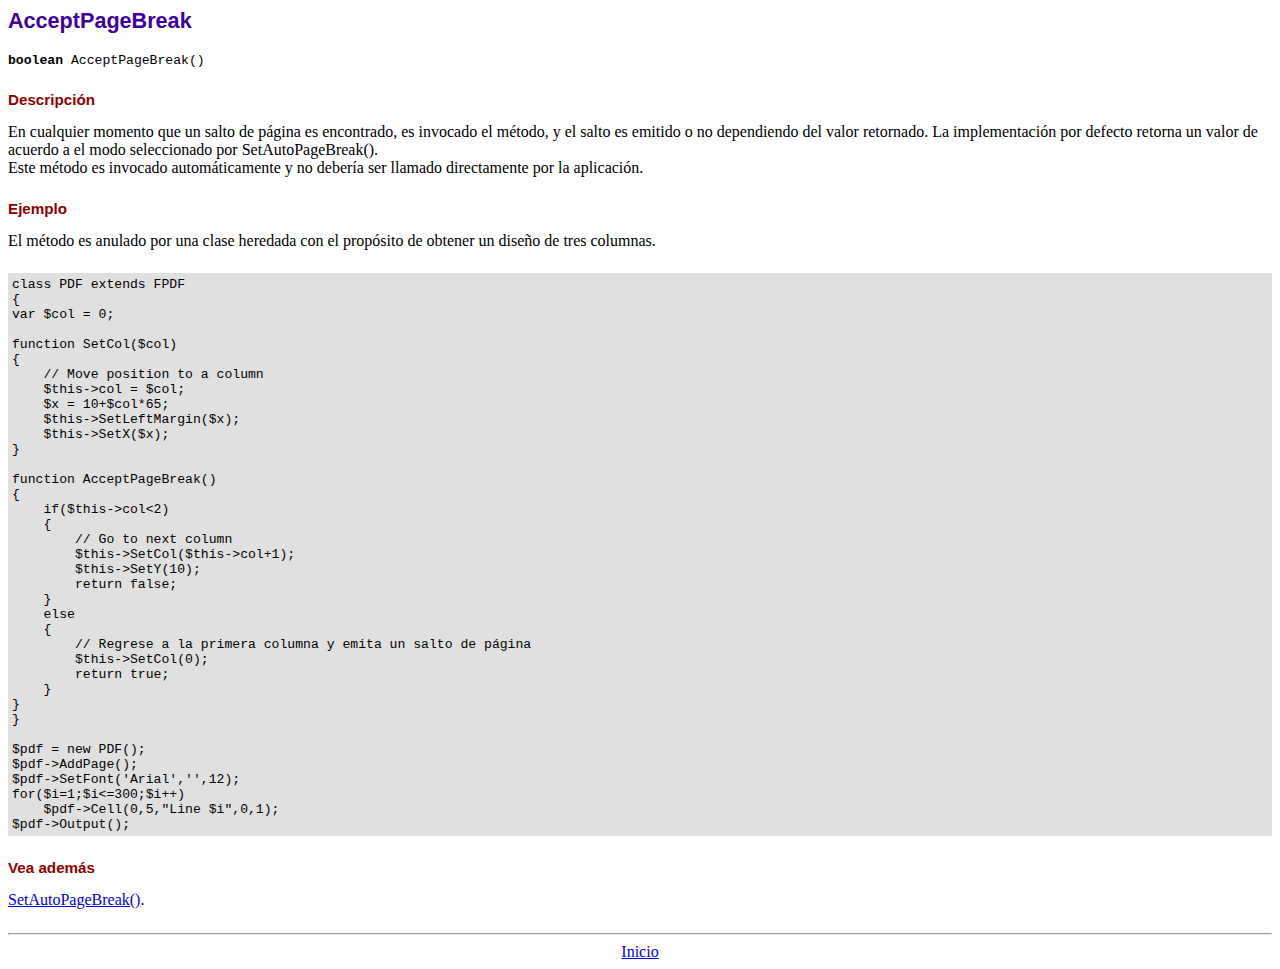
<file: fpdf/doc/acceptpagebreak.htm>
<!DOCTYPE html PUBLIC "-//W3C//DTD HTML 4.01 Transitional//EN">
<html>
<head>
<meta http-equiv="Content-Type" content="text/html; charset=ISO-8859-1">
<title>AcceptPageBreak</title>
<link type="text/css" rel="stylesheet" href="../fpdf.css">
</head>
<body>
<h1>AcceptPageBreak</h1>
<code><b>boolean</b> AcceptPageBreak()</code>
<h2>Descripci�n</h2>
En cualquier momento que un salto de p�gina es encontrado, es invocado el m�todo, y el salto es emitido o no dependiendo
del valor retornado. La implementaci�n por defecto retorna un valor de acuerdo a el modo seleccionado por SetAutoPageBreak().
<br>
Este m�todo es invocado autom�ticamente y no deber�a ser llamado directamente por la aplicaci�n.
<h2>Ejemplo</h2>
El m�todo es anulado por una clase heredada con el prop�sito de obtener un dise�o de tres columnas.
<div class="doc-source">
<pre><code>class PDF extends FPDF
{
var $col = 0;

function SetCol($col)
{
    // Move position to a column
    $this-&gt;col = $col;
    $x = 10+$col*65;
    $this-&gt;SetLeftMargin($x);
    $this-&gt;SetX($x);
}

function AcceptPageBreak()
{
    if($this-&gt;col&lt;2)
    {
        // Go to next column
        $this-&gt;SetCol($this-&gt;col+1);
        $this-&gt;SetY(10);
        return false;
    }
    else
    {
        // Regrese a la primera columna y emita un salto de p�gina
        $this-&gt;SetCol(0);
        return true;
    }
}
}

$pdf = new PDF();
$pdf-&gt;AddPage();
$pdf-&gt;SetFont('Arial','',12);
for($i=1;$i&lt;=300;$i++)
    $pdf-&gt;Cell(0,5,&quot;Line $i&quot;,0,1);
$pdf-&gt;Output();</code></pre>
</div>
<h2>Vea adem�s</h2>
<a href="setautopagebreak.htm">SetAutoPageBreak()</a>.
<hr style="margin-top:1.5em">
<div style="text-align:center"><a href="index.htm">Inicio</a></div>
</body>
</html>
</file>
<file: fpdf/fpdf.css>
body {font-family:"Times New Roman",serif}
h1 {font:bold 135% Arial,sans-serif; color:#4000A0; margin-bottom:0.9em}
h2 {font:bold 95% Arial,sans-serif; color:#900000; margin-top:1.5em; margin-bottom:1em}
dl.param dt {text-decoration:underline}
dl.param dd {margin-top:1em; margin-bottom:1em}
dl.param ul {margin-top:1em; margin-bottom:1em}
tt, code, kbd {font-family:"Courier New",Courier,monospace; font-size:82%}
div.source {margin-top:1.4em; margin-bottom:1.3em}
div.source pre {display:table; border:1px solid #24246A; width:100%; margin:0em; font-family:inherit; font-size:100%}
div.source code {display:block; border:1px solid #C5C5EC; background-color:#F0F5FF; padding:6px; color:#000000}
div.doc-source {margin-top:1.4em; margin-bottom:1.3em}
div.doc-source pre {display:table; width:100%; margin:0em; font-family:inherit; font-size:100%}
div.doc-source code {display:block; background-color:#E0E0E0; padding:4px}
.kw {color:#000080; font-weight:bold}
.str {color:#CC0000}
.cmt {color:#008000}
p.demo {text-align:center; margin-top:-0.9em}
a.demo {text-decoration:none; font-weight:bold; color:#0000CC}
a.demo:link {text-decoration:none; font-weight:bold; color:#0000CC}
a.demo:hover {text-decoration:none; font-weight:bold; color:#0000FF}
a.demo:active {text-decoration:none; font-weight:bold; color:#0000FF}
</file>
